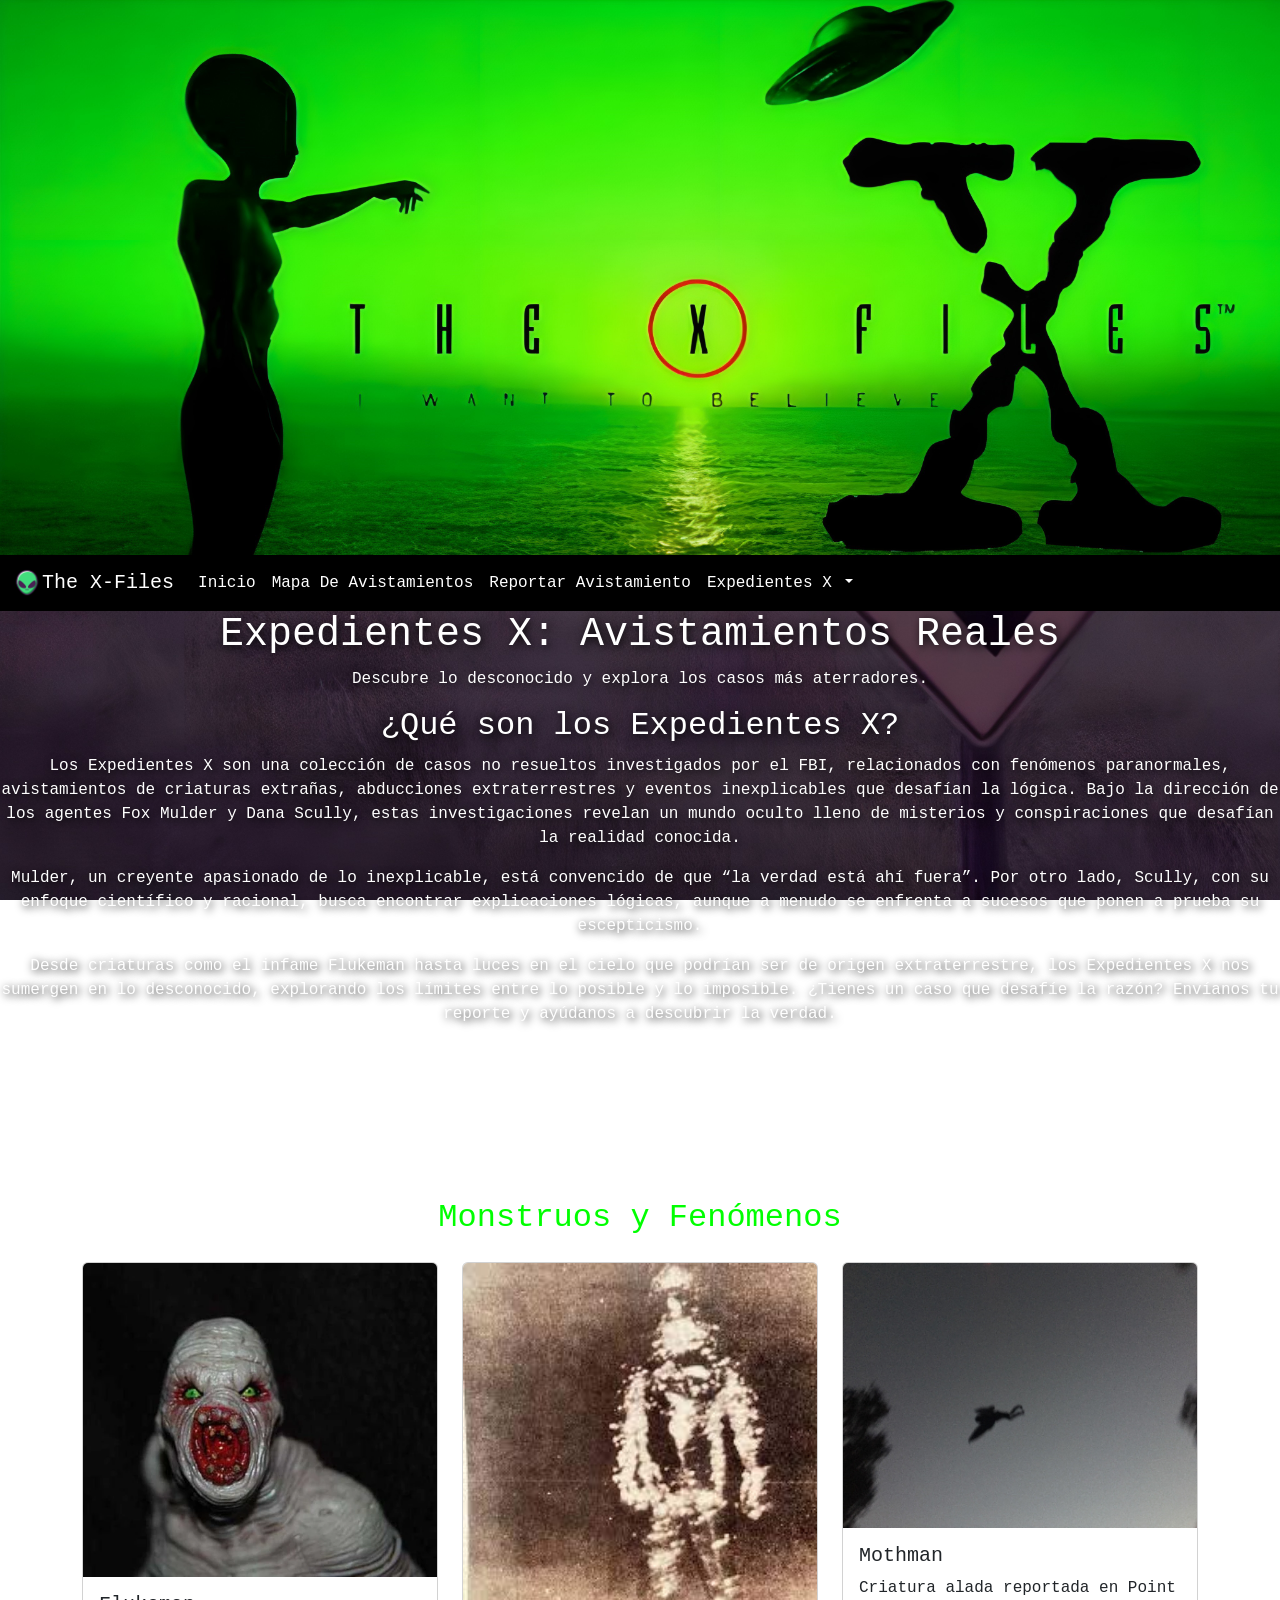
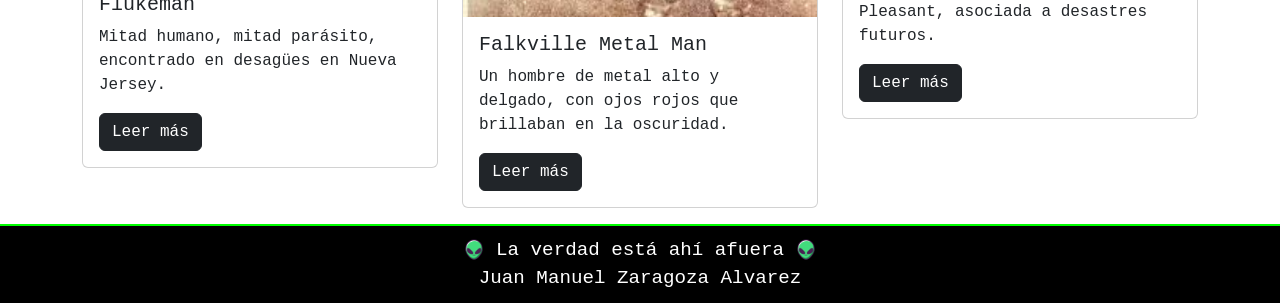
<file: index.html>
<!DOCTYPE html>
<html lang="en">

<head>
    <meta charset="UTF-8">
    <meta name="viewport" content="width=device-width, initial-scale=1.0">
    <title>The X-Files</title>
    <link rel="icon" href="Images/Logo.ico">

    <!-- Archivo CSS -->
    <link rel="stylesheet" href="style.css">

    <!-- Bootstrap CSS -->
    <link href="https://cdn.jsdelivr.net/npm/bootstrap@5.3.3/dist/css/bootstrap.min.css" rel="stylesheet"
        integrity="sha384-QWTKZyjpPEjISv5WaRU9OFeRpok6YctnYmDr5pNlyT2bRjXh0JMhjY6hW+ALEwIH" crossorigin="anonymous">

</head>

<body>
    <style>
        body {
            font-family: 'Courier New', Courier, monospace;
            color: #00ff00;
        }
    </style>


    <header class="banner">
        <img src="Images/01.jpg" alt="Banner" class="img-fluid">
    </header>

    <!-- Navbar -->
    <nav class="navbar navbar-expand-lg navbar-dark bg-black">
        <div class="container-fluid">
            <a class="navbar-brand">
                <img src="Images/Logo.ico" alt="Logo" height="30" width="30">The X-Files</a>
            <button class="navbar-toggler" type="button" data-bs-toggle="collapse"
                data-bs-target="#navbarSupportedContent" aria-controls="navbarSupportedContent" aria-expanded="false"
                aria-label="Toggle navigation">
                <span class="navbar-toggler-icon"></span>
            </button>
            <div class="collapse navbar-collapse" id="navbarSupportedContent">
                <ul class="navbar-nav me-auto mb-2 mb-lg-0">
                    <li class="nav-item">
                        <a class="nav-link active" aria-current="page" href="index.html">Inicio</a>
                    </li>
                    <li class="nav-item">
                        <a class="nav-link active" href="mapa.html">Mapa De Avistamientos</a>
                    </li>
                    <li class="nav-item">
                        <a class="nav-link active" href="reporte.html">Reportar Avistamiento</a>
                    </li>
                    <li class="nav-item dropdown">
                        <a class="nav-link active dropdown-toggle" href="#" role="button" data-bs-toggle="dropdown"
                            aria-expanded="false">
                            Expedientes X
                        </a>
                        <ul class="dropdown-menu">
                            <li><a class="dropdown-item" href="flukeman.html">Flukeman</a></li>
                            <li><a class="dropdown-item" href="falkville.html">Falkville Metal Man</a></li>
                            <li><a class="dropdown-item" href="mothman.html">Mothman</a></li>
                            <li><a class="dropdown-item" href="bunnyman.html">Bunnyman</a></li>
                            <li><a class="dropdown-item" href="demondover.html">Demon Dover</a></li>
                            <li><a class="dropdown-item" href="hatman.html">Hatman</a></li>
                        </ul>
                    </li>
                </ul>
            </div>
        </div>
    </nav>

    <!-- Hero Section -->
    <div class="hero text-center">
        <h1>Expedientes X: Avistamientos Reales</h1>
        <p>Descubre lo desconocido y explora los casos más aterradores.</p>
        <h2>¿Qué son los Expedientes X?</h2>
        <p>Los Expedientes X son una colección de casos no resueltos investigados por el FBI, relacionados con fenómenos
            paranormales, avistamientos de criaturas extrañas, abducciones extraterrestres y eventos inexplicables que
            desafían la lógica. Bajo la dirección de los agentes Fox Mulder y Dana Scully, estas investigaciones revelan
            un mundo oculto lleno de misterios y conspiraciones que desafían la realidad conocida.</p>
        <p>Mulder, un creyente apasionado de lo inexplicable, está convencido de que “la verdad está ahí fuera”. Por
            otro lado, Scully, con su enfoque científico y racional, busca encontrar explicaciones lógicas, aunque a
            menudo se enfrenta a sucesos que ponen a prueba su escepticismo.</p>
        <p>Desde criaturas como el infame Flukeman hasta luces en el cielo que podrían ser de origen extraterrestre, los
            Expedientes X nos sumergen en lo desconocido, explorando los límites entre lo posible y lo imposible.
            ¿Tienes un caso que desafíe la razón? Envíanos tu reporte y ayúdanos a descubrir la verdad.</p>
    </div>

    <p></p>

    <!-- Monstruos Section -->
    <div class="container mt-5" id="monstruos">
        <h2 class="text-center mb-4">Monstruos y Fenómenos</h2>
        <div class="row">
            <div class="col-md-4">
                <div class="card text-dark">
                    <img src="Images/03.webp" class="card-img-top" alt="Flukeman">
                    <div class="card-body">
                        <h5 class="card-title">Flukeman</h5>
                        <p class="card-text">Mitad humano, mitad parásito, encontrado en desagües en Nueva Jersey.</p>
                        <a href="flukeman.html" class="btn btn-dark">Leer más</a>
                    </div>
                </div>
            </div>
            <div class="col-md-4">
                <div class="card text-dark">
                    <img src="Images/04.jpg" class="card-img-top" alt="Falkville Metal Man">
                    <div class="card-body">
                        <h5 class="card-title">Falkville Metal Man</h5>
                        <p class="card-text">Un hombre de metal alto y delgado, con ojos rojos que brillaban en la
                            oscuridad.</p>
                        <a href="falkville.html" class="btn btn-dark">Leer más</a>
                    </div>
                </div>
            </div>
            <div class="col-md-4">
                <div class="card text-dark">
                    <img src="Images/05.jpeg" class="card-img-top" alt="Mothman">
                    <div class="card-body">
                        <h5 class="card-title">Mothman</h5>
                        <p class="card-text">Criatura alada reportada en Point Pleasant, asociada a desastres futuros.
                        </p>
                        <a href="mothman.html" class="btn btn-dark">Leer más</a>
                    </div>
                </div>
            </div>
        </div>
    </div>

    <p></p>

    <footer class="mt-auto text-center">
        <p class="mb-0">
            <!-- Imagen al principio -->
            <img src="Images/Logo.ico" alt="Alien Icono">
            La verdad está ahí afuera
            <!-- Imagen al final -->
            <img src="Images/Logo.ico" alt="Alien Icono">
        </p>
        <p class="mb-0">
            Juan Manuel Zaragoza Alvarez
        </p>
    </footer>

    <!-- Reproductor de música -->
    <audio id="audioPlayer" autoplay loop>
        <source src="Audio/Materia Primoris_ The X-Files Theme (Main Title).mp3" type="audio/mpeg">
        Tu navegador no soporta el elemento de audio.
    </audio>

    <!-- Bootstrap JS -->
    <script src="https://cdn.jsdelivr.net/npm/bootstrap@5.3.3/dist/js/bootstrap.bundle.min.js"
        integrity="sha384-YvpcrYf0tY3lHB60NNkmXc5s9fDVZLESaAA55NDzOxhy9GkcIdslK1eN7N6jIeHz"
        crossorigin="anonymous"></script>

    <!-- Archivo JavaScript -->
    <script src="script.js"></script>

</body>

</html>
</file>
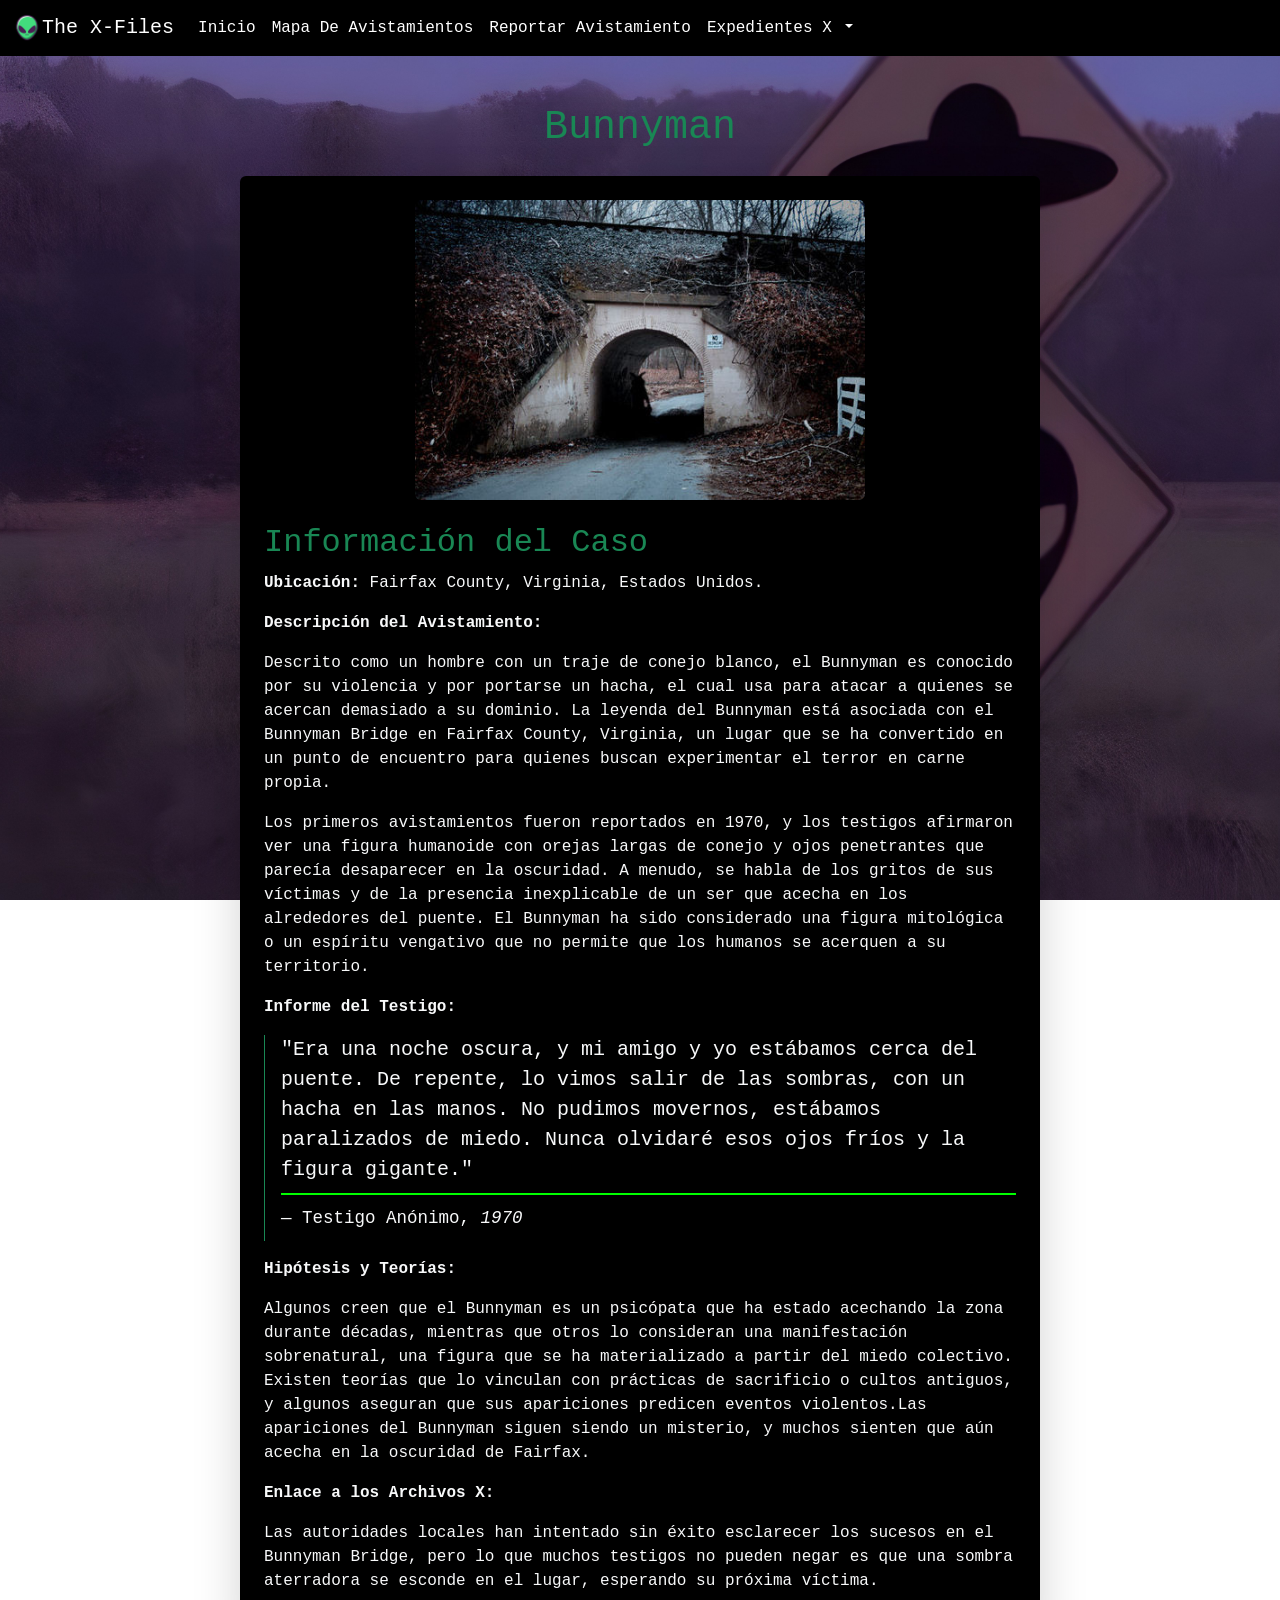
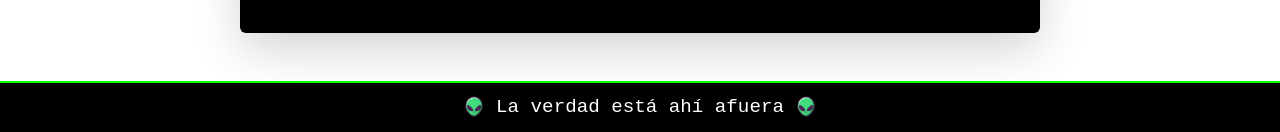
<file: bunnyman.html>
<!DOCTYPE html>
<html lang="en">

<head>
    <meta charset="UTF-8">
    <meta name="viewport" content="width=device-width, initial-scale=1.0">
    <title>The X-Files</title>

    <link rel="icon" href="Images/Logo.ico">

    <link href="https://cdn.jsdelivr.net/npm/bootstrap@5.3.3/dist/css/bootstrap.min.css" rel="stylesheet"
        integrity="sha384-QWTKZyjpPEjISv5WaRU9OFeRpok6YctnYmDr5pNlyT2bRjXh0JMhjY6hW+ALEwIH" crossorigin="anonymous">

    <link rel="stylesheet" href="style3.css">

</head>

<body>

    <!-- Navbar -->
    <nav class="navbar navbar-expand-lg navbar-dark bg-black">
        <div class="container-fluid">
            <a class="navbar-brand">
                <img src="Images/Logo.ico" alt="Logo" height="30" width="30">The X-Files</a>
            <button class="navbar-toggler" type="button" data-bs-toggle="collapse"
                data-bs-target="#navbarSupportedContent" aria-controls="navbarSupportedContent" aria-expanded="false"
                aria-label="Toggle navigation">
                <span class="navbar-toggler-icon"></span>
            </button>
            <div class="collapse navbar-collapse" id="navbarSupportedContent">
                <ul class="navbar-nav me-auto mb-2 mb-lg-0">
                    <li class="nav-item">
                        <a class="nav-link active" aria-current="page" href="index.html">Inicio</a>
                    </li>
                    <li class="nav-item">
                        <a class="nav-link active" href="mapa.html">Mapa De Avistamientos</a>
                    </li>
                    <li class="nav-item">
                        <a class="nav-link active" href="reporte.html">Reportar Avistamiento</a>
                    </li>
                    <li class="nav-item dropdown">
                        <a class="nav-link active dropdown-toggle" href="#" role="button" data-bs-toggle="dropdown"
                            aria-expanded="false">
                            Expedientes X
                        </a>
                        <ul class="dropdown-menu">
                            <li><a class="dropdown-item" href="flukeman.html">Flukeman</a></li>
                            <li><a class="dropdown-item" href="falkville.html">Falkville Metal Man</a></li>
                            <li><a class="dropdown-item" href="mothman.html">Mothman</a></li>
                            <li><a class="dropdown-item" href="bunnyman.html">Bunnyman</a></li>
                            <li><a class="dropdown-item" href="demondover.html">Demon Dover</a></li>
                            <li><a class="dropdown-item" href="hatman.html">Hatman</a></li>
                        </ul>
                    </li>
                </ul>
            </div>
        </div>
    </nav>

    <div class="container py-5">
        <h1 class="text-center text-success mb-4">Bunnyman</h1>
        <div class="bg-black text-light p-4 rounded shadow-lg mx-auto" style="max-width: 800px;">
            <div class="text-center mb-4">
                <img src="Images/Bunnyman.jpg" class="img-fluid rounded" alt="Flukeman"
                    style="max-height: 300px; object-fit: cover;">
            </div>
            <h2 class="text-success">Información del Caso</h2>
            <p><strong>Ubicación:</strong> Fairfax County, Virginia, Estados Unidos.</p>
            <p><strong>Descripción del Avistamiento:</strong></p>
            <p>
                Descrito como un hombre con un traje de conejo blanco, el Bunnyman es conocido por su violencia y por
                portarse un hacha, el cual usa para atacar a quienes se acercan demasiado a su dominio. La leyenda del
                Bunnyman está asociada con el Bunnyman Bridge en Fairfax County, Virginia, un lugar que se ha convertido
                en un
                punto de encuentro para quienes buscan experimentar el terror en carne propia.
            </p>
            <p>
                Los primeros avistamientos fueron reportados en 1970, y los testigos afirmaron ver una figura humanoide
                con orejas largas de conejo y ojos penetrantes que parecía desaparecer en la oscuridad. A menudo, se
                habla de los gritos de sus víctimas y de la presencia inexplicable de un ser que acecha en los
                alrededores del puente. El Bunnyman ha sido considerado una figura mitológica o un espíritu vengativo
                que no permite que los humanos se acerquen a su territorio.
            </p>
            <p><strong>Informe del Testigo:</strong></p>
            <blockquote class="blockquote text-light border-start border-success ps-3">
                <p class="mb-0">
                    "Era una noche oscura, y mi amigo y yo estábamos cerca del puente. De repente, lo vimos salir de las
                    sombras, con un hacha en las manos. No pudimos movernos, estábamos paralizados de miedo. Nunca
                    olvidaré esos ojos fríos y la figura gigante."
                </p>
                <footer class="blockquote-footer text-light mt-2">Testigo Anónimo, <cite>1970</cite>
                </footer>
            </blockquote>
            <p><strong>Hipótesis y Teorías:</strong></p>
            <p>
                Algunos creen que el Bunnyman es un psicópata que ha estado acechando la zona durante décadas, mientras
                que otros lo consideran una manifestación sobrenatural, una figura que se ha materializado a partir del
                miedo colectivo. Existen teorías que lo vinculan con prácticas de sacrificio o cultos antiguos, y
                algunos aseguran que sus apariciones predicen eventos violentos.Las apariciones del Bunnyman siguen
                siendo un misterio, y muchos sienten que aún acecha en la oscuridad de Fairfax.
            </p>
            <p><strong>Enlace a los Archivos X:</strong></p>
            <p>
                Las autoridades locales han intentado sin éxito esclarecer los sucesos en el Bunnyman Bridge, pero lo
                que muchos testigos no pueden negar es que una sombra aterradora se esconde en el lugar, esperando su
                próxima víctima.
            </p>
        </div>
    </div>

    <!-- Reproductor de música -->
    <audio id="audioPlayer" autoplay loop>
        <source src="Audio/Materia Primoris_ The X-Files Theme (Main Title).mp3" type="audio/mpeg">
        Tu navegador no soporta el elemento de audio.
    </audio>

    <footer class="mt-auto text-center">
        <p class="mb-0">
            <!-- Imagen al principio -->
            <img src="Images/Logo.ico" alt="Alien Icono">
            La verdad está ahí afuera
            <!-- Imagen al final -->
            <img src="Images/Logo.ico" alt="Alien Icono">
        </p>
    </footer>

    <script src="https://cdn.jsdelivr.net/npm/bootstrap@5.3.3/dist/js/bootstrap.bundle.min.js"
        integrity="sha384-YvpcrYf0tY3lHB60NNkmXc5s9fDVZLESaAA55NDzOxhy9GkcIdslK1eN7N6jIeHz"
        crossorigin="anonymous"></script>

    <script src="script.js"></script>

</body>

</html>
</file>
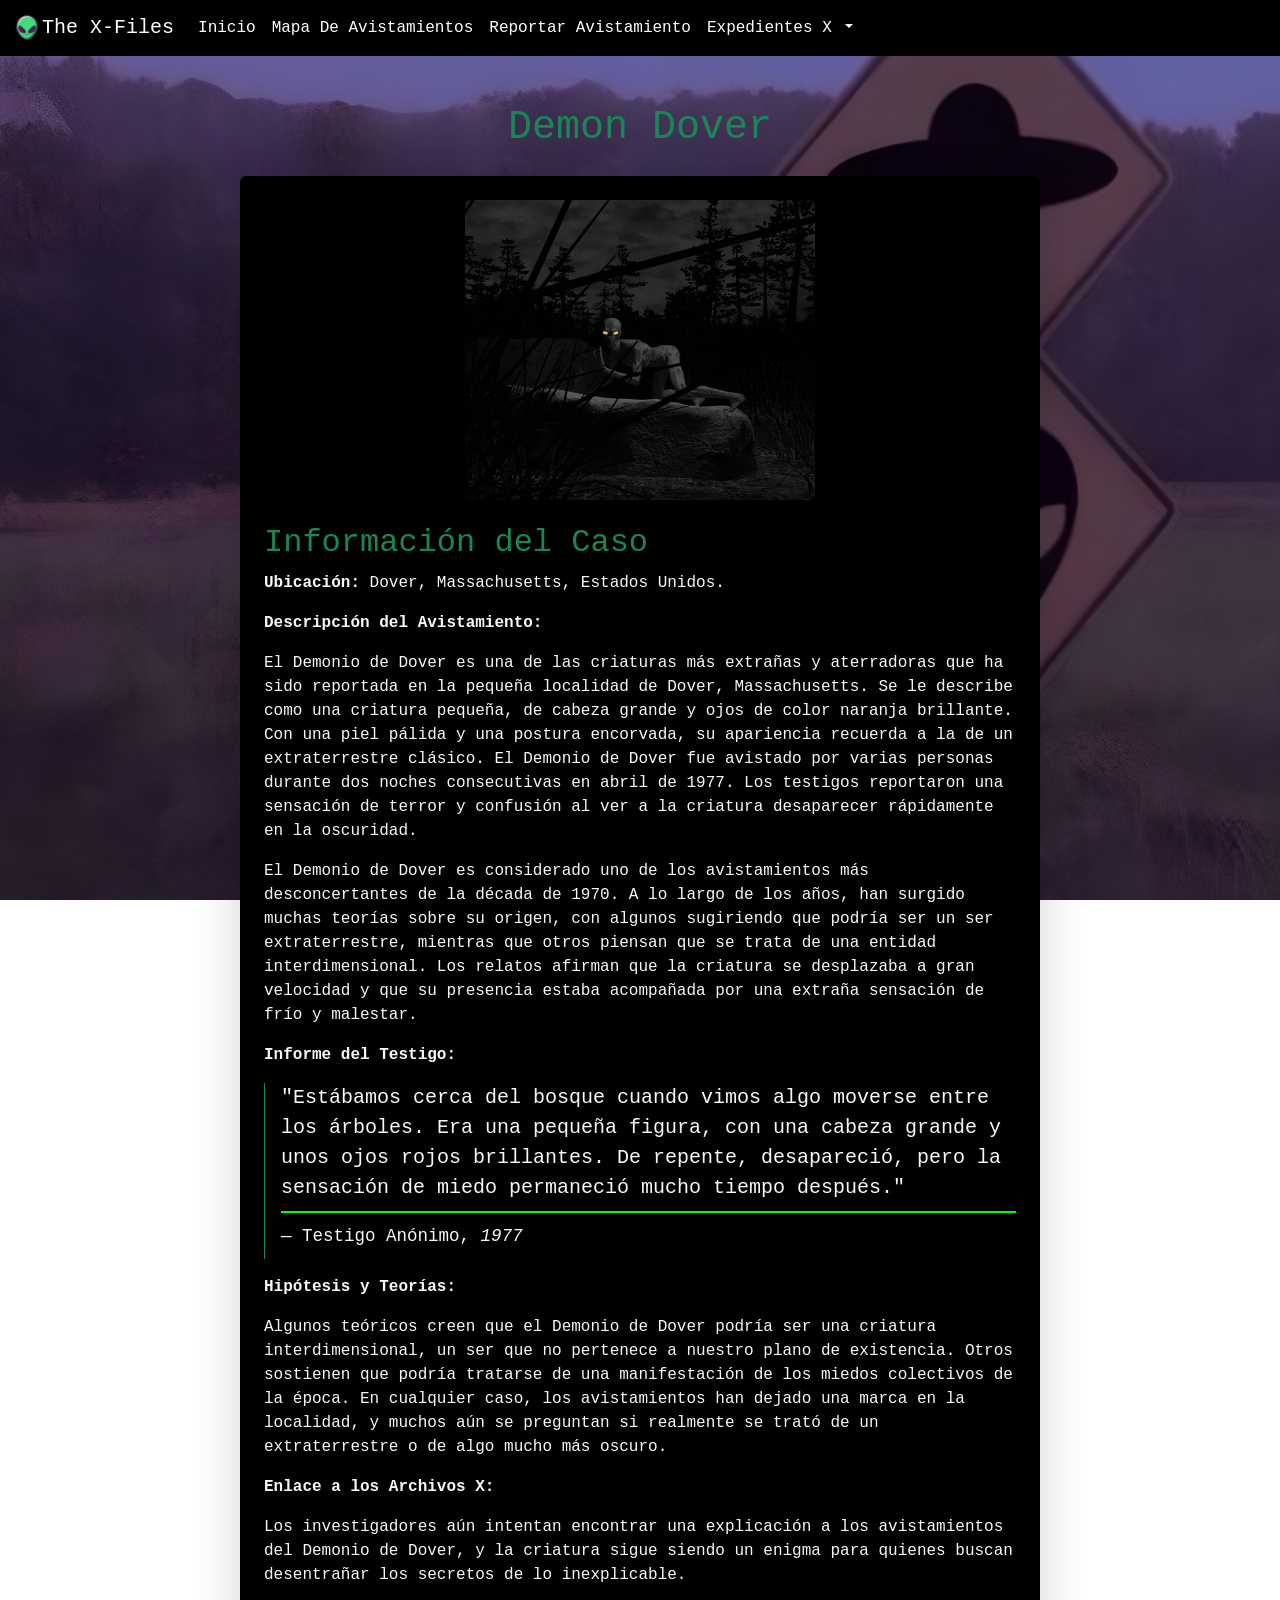
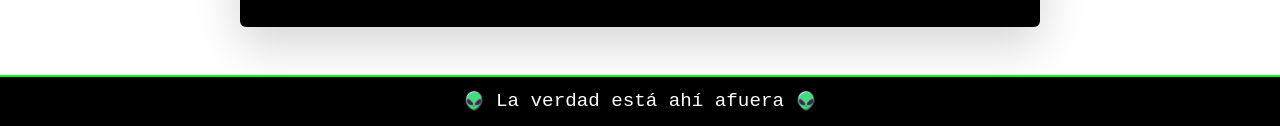
<file: demondover.html>
<!DOCTYPE html>
<html lang="en">

<head>
    <meta charset="UTF-8">
    <meta name="viewport" content="width=device-width, initial-scale=1.0">
    <title>The X-Files</title>

    <link rel="icon" href="Images/Logo.ico">

    <link href="https://cdn.jsdelivr.net/npm/bootstrap@5.3.3/dist/css/bootstrap.min.css" rel="stylesheet"
        integrity="sha384-QWTKZyjpPEjISv5WaRU9OFeRpok6YctnYmDr5pNlyT2bRjXh0JMhjY6hW+ALEwIH" crossorigin="anonymous">

    <link rel="stylesheet" href="style3.css">

</head>

<body>

    <!-- Navbar -->
    <nav class="navbar navbar-expand-lg navbar-dark bg-black">
        <div class="container-fluid">
            <a class="navbar-brand">
                <img src="Images/Logo.ico" alt="Logo" height="30" width="30">The X-Files</a>
            <button class="navbar-toggler" type="button" data-bs-toggle="collapse"
                data-bs-target="#navbarSupportedContent" aria-controls="navbarSupportedContent" aria-expanded="false"
                aria-label="Toggle navigation">
                <span class="navbar-toggler-icon"></span>
            </button>
            <div class="collapse navbar-collapse" id="navbarSupportedContent">
                <ul class="navbar-nav me-auto mb-2 mb-lg-0">
                    <li class="nav-item">
                        <a class="nav-link active" aria-current="page" href="index.html">Inicio</a>
                    </li>
                    <li class="nav-item">
                        <a class="nav-link active" href="mapa.html">Mapa De Avistamientos</a>
                    </li>
                    <li class="nav-item">
                        <a class="nav-link active" href="reporte.html">Reportar Avistamiento</a>
                    </li>
                    <li class="nav-item dropdown">
                        <a class="nav-link active dropdown-toggle" href="#" role="button" data-bs-toggle="dropdown"
                            aria-expanded="false">
                            Expedientes X
                        </a>
                        <ul class="dropdown-menu">
                            <li><a class="dropdown-item" href="flukeman.html">Flukeman</a></li>
                            <li><a class="dropdown-item" href="falkville.html">Falkville Metal Man</a></li>
                            <li><a class="dropdown-item" href="mothman.html">Mothman</a></li>
                            <li><a class="dropdown-item" href="bunnyman.html">Bunnyman</a></li>
                            <li><a class="dropdown-item" href="demondover.html">Demon Dover</a></li>
                            <li><a class="dropdown-item" href="hatman.html">Hatman</a></li>
                        </ul>
                    </li>
                </ul>
            </div>
        </div>
    </nav>

    <div class="container py-5">
        <h1 class="text-center text-success mb-4">Demon Dover</h1>
        <div class="bg-black text-light p-4 rounded shadow-lg mx-auto" style="max-width: 800px;">
            <div class="text-center mb-4">
                <img src="Images/Dover Demon.webp" class="img-fluid rounded" alt="Flukeman"
                    style="max-height: 300px; object-fit: cover;">
            </div>
            <h2 class="text-success">Información del Caso</h2>
            <p><strong>Ubicación:</strong> Dover, Massachusetts, Estados Unidos.</p>
            <p><strong>Descripción del Avistamiento:</strong></p>
            <p>
                El Demonio de Dover es una de las criaturas más extrañas y aterradoras que ha sido reportada en la
                pequeña localidad de Dover, Massachusetts. Se le describe como una criatura pequeña, de cabeza grande y
                ojos de color naranja brillante. Con una piel pálida y una postura encorvada, su apariencia recuerda a
                la de un extraterrestre clásico. El Demonio de Dover fue avistado por varias personas durante dos noches
                consecutivas en abril de 1977. Los testigos reportaron una sensación de terror y confusión al ver a la
                criatura desaparecer rápidamente en la oscuridad.
            </p>
            <p>
                El Demonio de Dover es considerado uno de los avistamientos más desconcertantes de la década de 1970. A
                lo largo de los años, han surgido muchas teorías sobre su origen, con algunos sugiriendo que podría ser
                un ser extraterrestre, mientras que otros piensan que se trata de una entidad interdimensional. Los
                relatos afirman que la criatura se desplazaba a gran velocidad y que su presencia estaba acompañada por
                una extraña sensación de frío y malestar.
            </p>
            <p><strong>Informe del Testigo:</strong></p>
            <blockquote class="blockquote text-light border-start border-success ps-3">
                <p class="mb-0">
                    "Estábamos cerca del bosque cuando vimos algo moverse entre los árboles. Era una pequeña figura, con
                    una cabeza grande y unos ojos rojos brillantes. De repente, desapareció, pero la sensación de miedo
                    permaneció mucho tiempo después."
                </p>
                <footer class="blockquote-footer text-light mt-2">Testigo Anónimo, <cite>1977</cite>
                </footer>
            </blockquote>
            <p><strong>Hipótesis y Teorías:</strong></p>
            <p>
                Algunos teóricos creen que el Demonio de Dover podría ser una criatura interdimensional, un ser que no
                pertenece a nuestro plano de existencia. Otros sostienen que podría tratarse de una manifestación de los
                miedos colectivos de la época. En cualquier caso, los avistamientos han dejado una marca en la
                localidad, y muchos aún se preguntan si realmente se trató de un extraterrestre o de algo mucho más
                oscuro.
            </p>
            <p><strong>Enlace a los Archivos X:</strong></p>
            <p>
                Los investigadores aún intentan encontrar una explicación a los avistamientos del Demonio de Dover, y la
                criatura sigue siendo un enigma para quienes buscan desentrañar los secretos de lo inexplicable.
            </p>
        </div>
    </div>

    <!-- Reproductor de música -->
    <audio id="audioPlayer" autoplay loop>
        <source src="Audio/Materia Primoris_ The X-Files Theme (Main Title).mp3" type="audio/mpeg">
        Tu navegador no soporta el elemento de audio.
    </audio>

    <footer class="mt-auto text-center">
        <p class="mb-0">
            <!-- Imagen al principio -->
            <img src="Images/Logo.ico" alt="Alien Icono">
            La verdad está ahí afuera
            <!-- Imagen al final -->
            <img src="Images/Logo.ico" alt="Alien Icono">
        </p>
    </footer>

    <script src="https://cdn.jsdelivr.net/npm/bootstrap@5.3.3/dist/js/bootstrap.bundle.min.js"
        integrity="sha384-YvpcrYf0tY3lHB60NNkmXc5s9fDVZLESaAA55NDzOxhy9GkcIdslK1eN7N6jIeHz"
        crossorigin="anonymous"></script>

    <script src="script.js"></script>

</body>

</html>
</file>
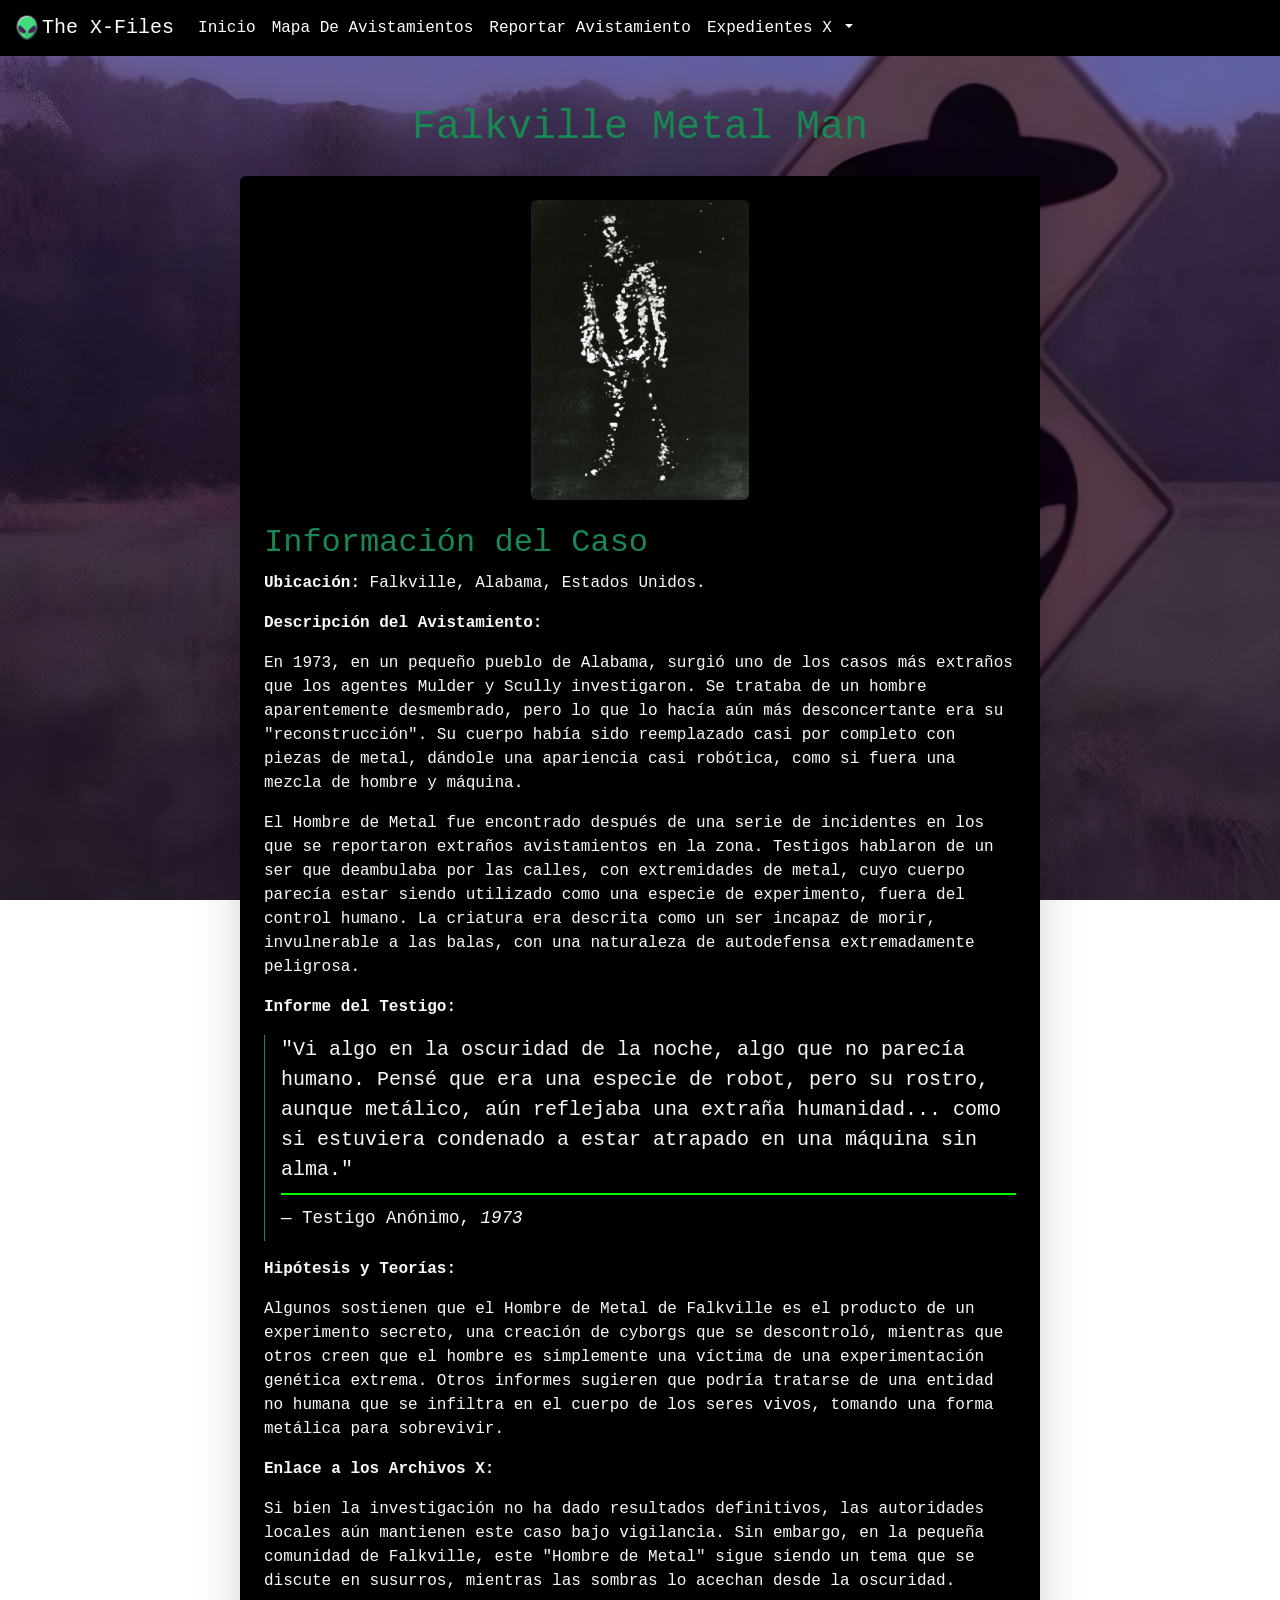
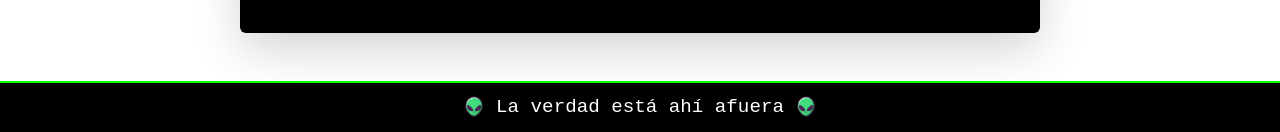
<file: falkville.html>
<!DOCTYPE html>
<html lang="en">

<head>
    <meta charset="UTF-8">
    <meta name="viewport" content="width=device-width, initial-scale=1.0">
    <title>The X-Files</title>

    <link rel="icon" href="Images/Logo.ico">

    <link href="https://cdn.jsdelivr.net/npm/bootstrap@5.3.3/dist/css/bootstrap.min.css" rel="stylesheet"
        integrity="sha384-QWTKZyjpPEjISv5WaRU9OFeRpok6YctnYmDr5pNlyT2bRjXh0JMhjY6hW+ALEwIH" crossorigin="anonymous">

    <link rel="stylesheet" href="style3.css">

</head>

<body>

    <!-- Navbar -->
    <nav class="navbar navbar-expand-lg navbar-dark bg-black">
        <div class="container-fluid">
            <a class="navbar-brand">
                <img src="Images/Logo.ico" alt="Logo" height="30" width="30">The X-Files</a>
            <button class="navbar-toggler" type="button" data-bs-toggle="collapse"
                data-bs-target="#navbarSupportedContent" aria-controls="navbarSupportedContent" aria-expanded="false"
                aria-label="Toggle navigation">
                <span class="navbar-toggler-icon"></span>
            </button>
            <div class="collapse navbar-collapse" id="navbarSupportedContent">
                <ul class="navbar-nav me-auto mb-2 mb-lg-0">
                    <li class="nav-item">
                        <a class="nav-link active" aria-current="page" href="index.html">Inicio</a>
                    </li>
                    <li class="nav-item">
                        <a class="nav-link active" href="mapa.html">Mapa De Avistamientos</a>
                    </li>
                    <li class="nav-item">
                        <a class="nav-link active" href="reporte.html">Reportar Avistamiento</a>
                    </li>
                    <li class="nav-item dropdown">
                        <a class="nav-link active dropdown-toggle" href="#" role="button" data-bs-toggle="dropdown"
                            aria-expanded="false">
                            Expedientes X
                        </a>
                        <ul class="dropdown-menu">
                            <li><a class="dropdown-item" href="flukeman.html">Flukeman</a></li>
                            <li><a class="dropdown-item" href="falkville.html">Falkville Metal Man</a></li>
                            <li><a class="dropdown-item" href="mothman.html">Mothman</a></li>
                            <li><a class="dropdown-item" href="bunnyman.html">Bunnyman</a></li>
                            <li><a class="dropdown-item" href="demondover.html">Demon Dover</a></li>
                            <li><a class="dropdown-item" href="hatman.html">Hatman</a></li>
                        </ul>
                    </li>
                </ul>
            </div>
        </div>
    </nav>

    <div class="container py-5">
        <h1 class="text-center text-success mb-4">Falkville Metal Man</h1>
        <div class="bg-black text-light p-4 rounded shadow-lg mx-auto" style="max-width: 800px;">
            <div class="text-center mb-4">
                <img src="Images/Falkville Metal Man.jpg" class="img-fluid rounded" alt="Flukeman"
                    style="max-height: 300px; object-fit: cover;">
            </div>
            <h2 class="text-success">Información del Caso</h2>
            <p><strong>Ubicación:</strong> Falkville, Alabama, Estados Unidos.</p>
            <p><strong>Descripción del Avistamiento:</strong></p>
            <p>
                En 1973, en un pequeño pueblo de Alabama, surgió uno de los casos más extraños que los agentes Mulder y
                Scully investigaron. Se trataba de un hombre aparentemente desmembrado, pero lo que lo hacía aún más
                desconcertante era su "reconstrucción". Su cuerpo había sido reemplazado casi por completo con piezas de
                metal, dándole una apariencia casi robótica, como si fuera una mezcla de hombre y máquina.
            </p>
            <p>
                El Hombre de Metal fue encontrado después de una serie de incidentes en los que se reportaron extraños
                avistamientos en la zona. Testigos hablaron de un ser que deambulaba por las calles, con extremidades de
                metal, cuyo cuerpo parecía estar siendo utilizado como una especie de experimento, fuera del control
                humano. La criatura era descrita como un ser incapaz de morir, invulnerable a las balas, con una
                naturaleza de autodefensa extremadamente peligrosa.
            </p>
            <p><strong>Informe del Testigo:</strong></p>
            <blockquote class="blockquote text-light border-start border-success ps-3">
                <p class="mb-0">
                    "Vi algo en la oscuridad de la noche, algo que no parecía humano. Pensé que era una especie de
                    robot, pero su rostro, aunque metálico, aún reflejaba una extraña humanidad... como si estuviera
                    condenado a estar atrapado en una máquina sin alma."
                </p>
                <footer class="blockquote-footer text-light mt-2">Testigo Anónimo, <cite>1973</cite>
                </footer>
            </blockquote>
            <p><strong>Hipótesis y Teorías:</strong></p>
            <p>
                Algunos sostienen que el Hombre de Metal de Falkville es el producto de un experimento secreto, una
                creación de cyborgs que se descontroló, mientras que otros creen que el hombre es simplemente una
                víctima de una experimentación genética extrema. Otros informes sugieren que podría tratarse de una
                entidad no humana que se infiltra en el cuerpo de los seres vivos, tomando una forma metálica para
                sobrevivir.
            </p>
            <p><strong>Enlace a los Archivos X:</strong></p>
            <p>
                Si bien la investigación no ha dado resultados definitivos, las autoridades locales aún mantienen este
                caso bajo vigilancia. Sin embargo, en la pequeña comunidad de Falkville, este "Hombre de Metal" sigue
                siendo un tema que se discute en susurros, mientras las sombras lo acechan desde la oscuridad.
            </p>
        </div>
    </div>

    <!-- Reproductor de música -->
    <audio id="audioPlayer" autoplay loop>
        <source src="Audio/Materia Primoris_ The X-Files Theme (Main Title).mp3" type="audio/mpeg">
        Tu navegador no soporta el elemento de audio.
    </audio>

    <footer class="mt-auto text-center">
        <p class="mb-0">
            <!-- Imagen al principio -->
            <img src="Images/Logo.ico" alt="Alien Icono">
            La verdad está ahí afuera
            <!-- Imagen al final -->
            <img src="Images/Logo.ico" alt="Alien Icono">
        </p>
    </footer>

    <script src="https://cdn.jsdelivr.net/npm/bootstrap@5.3.3/dist/js/bootstrap.bundle.min.js"
        integrity="sha384-YvpcrYf0tY3lHB60NNkmXc5s9fDVZLESaAA55NDzOxhy9GkcIdslK1eN7N6jIeHz"
        crossorigin="anonymous"></script>

    <script src="script.js"></script>

</body>

</html>
</file>
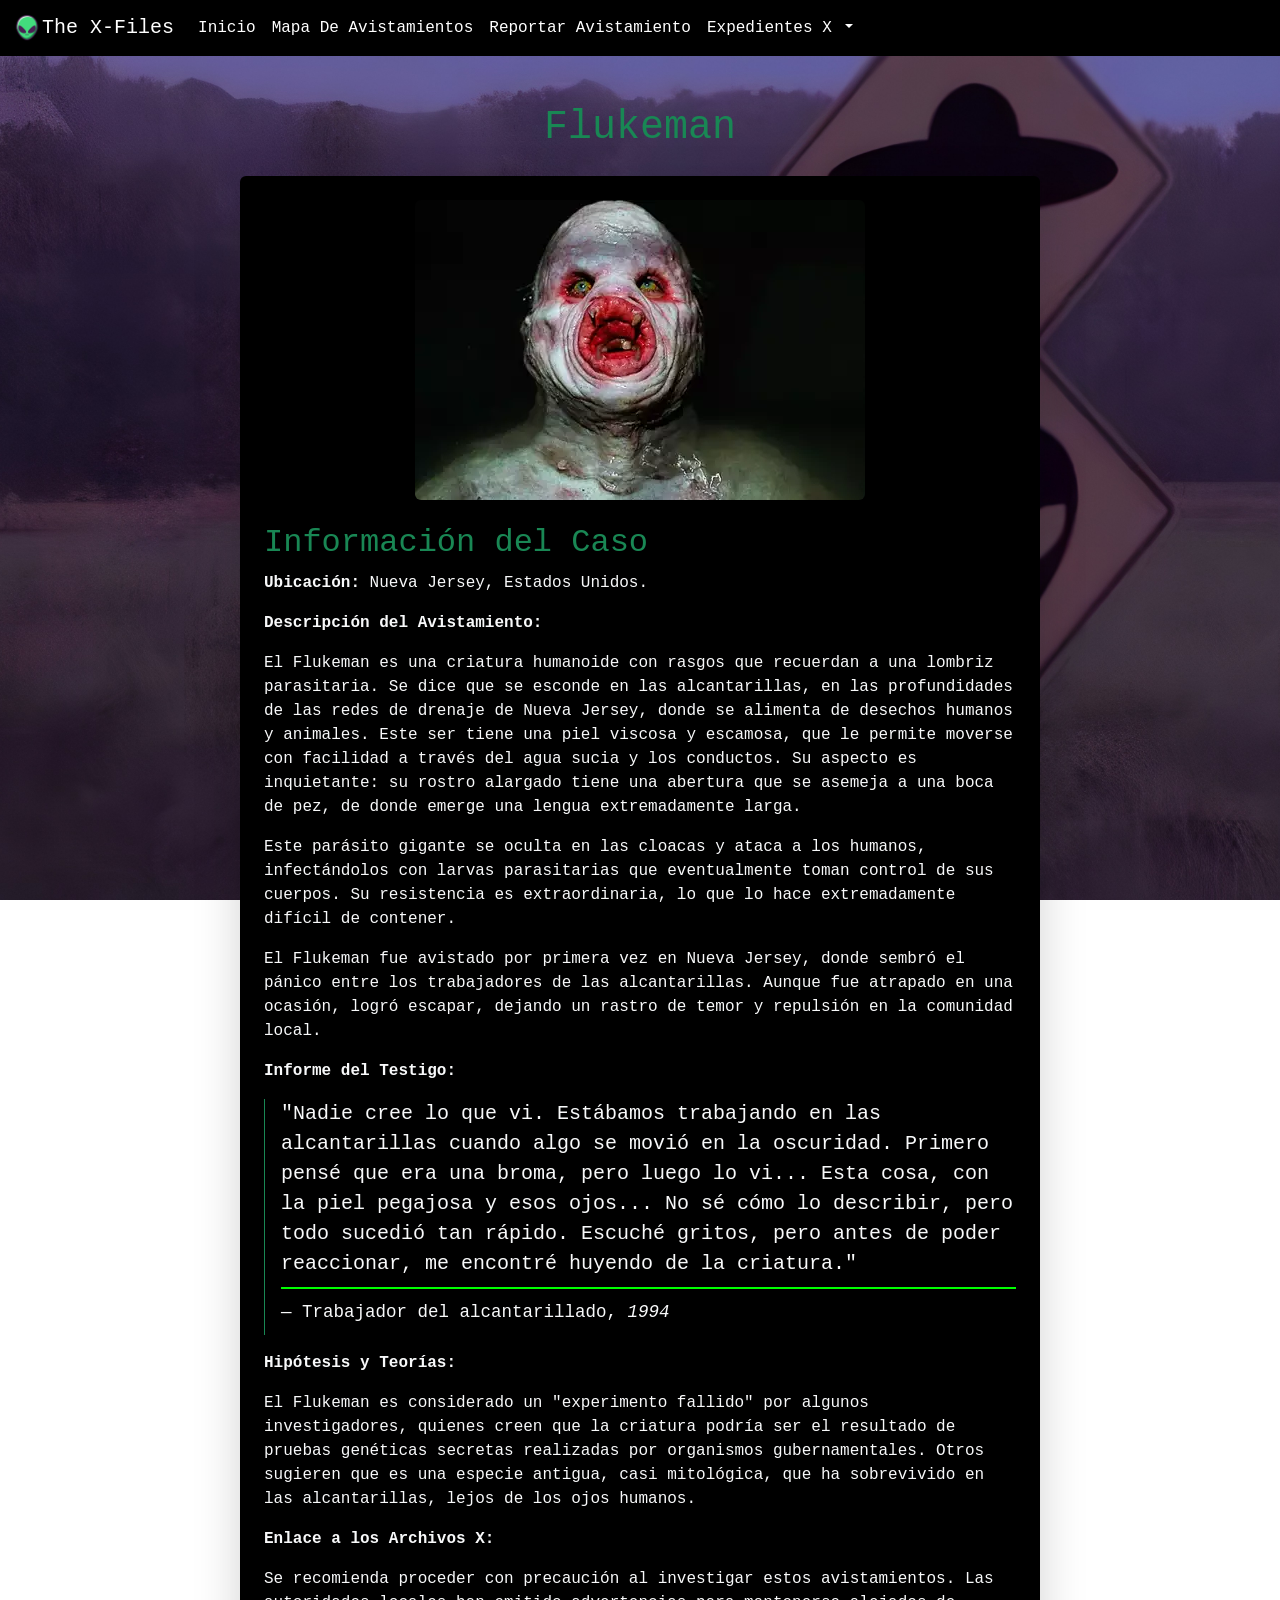
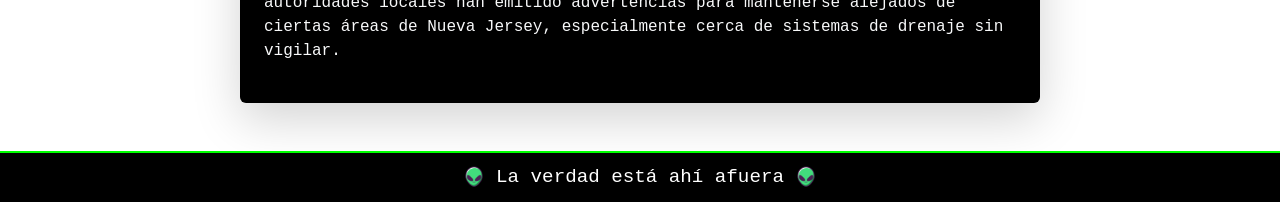
<file: flukeman.html>
<!DOCTYPE html>
<html lang="en">

<head>
    <meta charset="UTF-8">
    <meta name="viewport" content="width=device-width, initial-scale=1.0">
    <title>The X-Files</title>

    <link rel="icon" href="Images/Logo.ico">

    <link href="https://cdn.jsdelivr.net/npm/bootstrap@5.3.3/dist/css/bootstrap.min.css" rel="stylesheet"
        integrity="sha384-QWTKZyjpPEjISv5WaRU9OFeRpok6YctnYmDr5pNlyT2bRjXh0JMhjY6hW+ALEwIH" crossorigin="anonymous">

    <link rel="stylesheet" href="style3.css">

</head>

<body>

    <!-- Navbar -->
    <nav class="navbar navbar-expand-lg navbar-dark bg-black">
        <div class="container-fluid">
            <a class="navbar-brand">
                <img src="Images/Logo.ico" alt="Logo" height="30" width="30">The X-Files</a>
            <button class="navbar-toggler" type="button" data-bs-toggle="collapse"
                data-bs-target="#navbarSupportedContent" aria-controls="navbarSupportedContent" aria-expanded="false"
                aria-label="Toggle navigation">
                <span class="navbar-toggler-icon"></span>
            </button>
            <div class="collapse navbar-collapse" id="navbarSupportedContent">
                <ul class="navbar-nav me-auto mb-2 mb-lg-0">
                    <li class="nav-item">
                        <a class="nav-link active" aria-current="page" href="index.html">Inicio</a>
                    </li>
                    <li class="nav-item">
                        <a class="nav-link active" href="mapa.html">Mapa De Avistamientos</a>
                    </li>
                    <li class="nav-item">
                        <a class="nav-link active" href="reporte.html">Reportar Avistamiento</a>
                    </li>
                    <li class="nav-item dropdown">
                        <a class="nav-link active dropdown-toggle" href="#" role="button" data-bs-toggle="dropdown"
                            aria-expanded="false">
                            Expedientes X
                        </a>
                        <ul class="dropdown-menu">
                            <li><a class="dropdown-item" href="flukeman.html">Flukeman</a></li>
                            <li><a class="dropdown-item" href="falkville.html">Falkville Metal Man</a></li>
                            <li><a class="dropdown-item" href="mothman.html">Mothman</a></li>
                            <li><a class="dropdown-item" href="bunnyman.html">Bunnyman</a></li>
                            <li><a class="dropdown-item" href="demondover.html">Demon Dover</a></li>
                            <li><a class="dropdown-item" href="hatman.html">Hatman</a></li>
                        </ul>
                    </li>
                </ul>
            </div>
        </div>
    </nav>

    <div class="container py-5">
        <h1 class="text-center text-success mb-4">Flukeman</h1>
        <div class="bg-black text-light p-4 rounded shadow-lg mx-auto" style="max-width: 800px;">
            <div class="text-center mb-4">
                <img src="Images/Flukeman.webp" class="img-fluid rounded" alt="Flukeman"
                    style="max-height: 300px; object-fit: cover;">
            </div>
            <h2 class="text-success">Información del Caso</h2>
            <p><strong>Ubicación:</strong> Nueva Jersey, Estados Unidos.</p>
            <p><strong>Descripción del Avistamiento:</strong></p>
            <p>
                El Flukeman es una criatura humanoide con rasgos que recuerdan a una lombriz parasitaria. Se dice que se
                esconde en las alcantarillas, en las profundidades de las redes de drenaje de Nueva Jersey, donde se
                alimenta de desechos humanos y animales. Este ser tiene una piel viscosa y escamosa, que le permite
                moverse con facilidad a través del agua sucia y los conductos. Su aspecto es inquietante: su rostro
                alargado tiene una abertura que se asemeja a una boca de pez, de donde emerge una lengua extremadamente
                larga.
            </p>
            <p>
                Este parásito gigante se oculta en las cloacas y ataca a los humanos, infectándolos con larvas
                parasitarias que eventualmente toman control de sus cuerpos. Su resistencia es extraordinaria, lo que lo
                hace extremadamente difícil de contener.
            </p>
            <p>
                El Flukeman fue avistado por primera vez en Nueva Jersey, donde sembró el pánico entre los trabajadores
                de las alcantarillas. Aunque fue atrapado en una ocasión, logró escapar, dejando un rastro de temor y
                repulsión en la comunidad local.
            </p>
            <p><strong>Informe del Testigo:</strong></p>
            <blockquote class="blockquote text-light border-start border-success ps-3">
                <p class="mb-0">
                    "Nadie cree lo que vi. Estábamos trabajando en las alcantarillas cuando algo se movió en la
                    oscuridad. Primero pensé que era una broma, pero luego lo vi... Esta cosa, con la piel pegajosa y
                    esos ojos... No sé cómo lo describir, pero todo sucedió tan rápido. Escuché gritos, pero antes de
                    poder reaccionar, me encontré huyendo de la criatura."
                </p>
                <footer class="blockquote-footer text-light mt-2">Trabajador del alcantarillado, <cite>1994</cite>
                </footer>
            </blockquote>
            <p><strong>Hipótesis y Teorías:</strong></p>
            <p>
                El Flukeman es considerado un "experimento fallido" por algunos investigadores, quienes creen que la
                criatura podría ser el resultado de pruebas genéticas secretas realizadas por organismos
                gubernamentales. Otros sugieren que es una especie antigua, casi mitológica, que ha sobrevivido en las
                alcantarillas, lejos de los ojos humanos.
            </p>
            <p><strong>Enlace a los Archivos X:</strong></p>
            <p>
                Se recomienda proceder con precaución al investigar estos avistamientos. Las autoridades locales han
                emitido advertencias para mantenerse alejados de ciertas áreas de Nueva Jersey, especialmente cerca de
                sistemas de drenaje sin vigilar.
            </p>
        </div>
    </div>

    <!-- Reproductor de música -->
    <audio id="audioPlayer" autoplay loop>
        <source src="Audio/Materia Primoris_ The X-Files Theme (Main Title).mp3" type="audio/mpeg">
        Tu navegador no soporta el elemento de audio.
    </audio>

    <footer class="mt-auto text-center">
        <p class="mb-0">
            <!-- Imagen al principio -->
            <img src="Images/Logo.ico" alt="Alien Icono">
            La verdad está ahí afuera
            <!-- Imagen al final -->
            <img src="Images/Logo.ico" alt="Alien Icono">
        </p>
    </footer>

    <script src="https://cdn.jsdelivr.net/npm/bootstrap@5.3.3/dist/js/bootstrap.bundle.min.js"
        integrity="sha384-YvpcrYf0tY3lHB60NNkmXc5s9fDVZLESaAA55NDzOxhy9GkcIdslK1eN7N6jIeHz"
        crossorigin="anonymous"></script>

        <script src="script.js"></script>

</body>

</html>
</file>
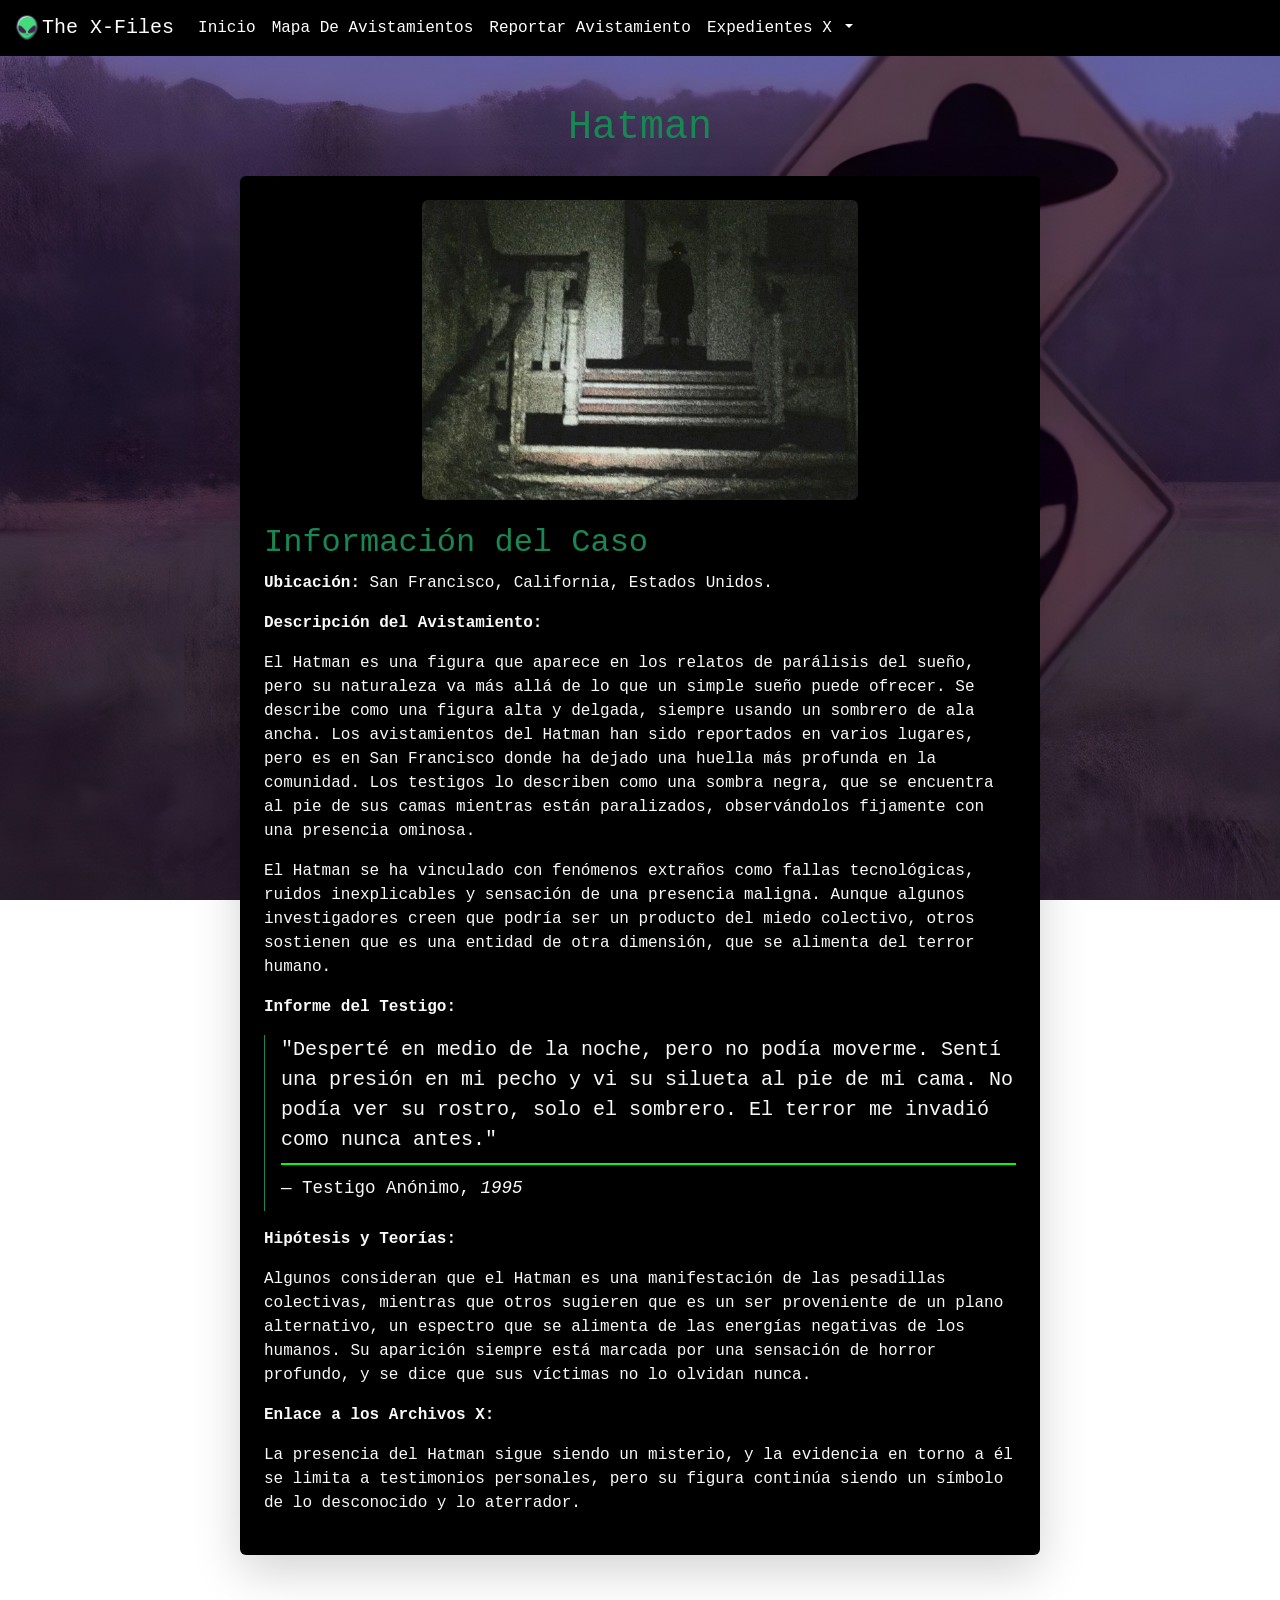
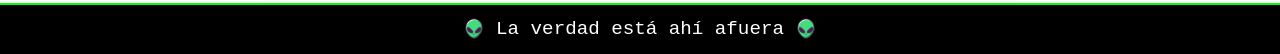
<file: hatman.html>
<!DOCTYPE html>
<html lang="en">

<head>
    <meta charset="UTF-8">
    <meta name="viewport" content="width=device-width, initial-scale=1.0">
    <title>The X-Files</title>

    <link rel="icon" href="Images/Logo.ico">

    <link href="https://cdn.jsdelivr.net/npm/bootstrap@5.3.3/dist/css/bootstrap.min.css" rel="stylesheet"
        integrity="sha384-QWTKZyjpPEjISv5WaRU9OFeRpok6YctnYmDr5pNlyT2bRjXh0JMhjY6hW+ALEwIH" crossorigin="anonymous">

    <link rel="stylesheet" href="style3.css">

</head>

<body>

    <!-- Navbar -->
    <nav class="navbar navbar-expand-lg navbar-dark bg-black">
        <div class="container-fluid">
            <a class="navbar-brand">
                <img src="Images/Logo.ico" alt="Logo" height="30" width="30">The X-Files</a>
            <button class="navbar-toggler" type="button" data-bs-toggle="collapse"
                data-bs-target="#navbarSupportedContent" aria-controls="navbarSupportedContent" aria-expanded="false"
                aria-label="Toggle navigation">
                <span class="navbar-toggler-icon"></span>
            </button>
            <div class="collapse navbar-collapse" id="navbarSupportedContent">
                <ul class="navbar-nav me-auto mb-2 mb-lg-0">
                    <li class="nav-item">
                        <a class="nav-link active" aria-current="page" href="index.html">Inicio</a>
                    </li>
                    <li class="nav-item">
                        <a class="nav-link active" href="mapa.html">Mapa De Avistamientos</a>
                    </li>
                    <li class="nav-item">
                        <a class="nav-link active" href="reporte.html">Reportar Avistamiento</a>
                    </li>
                    <li class="nav-item dropdown">
                        <a class="nav-link active dropdown-toggle" href="#" role="button" data-bs-toggle="dropdown"
                            aria-expanded="false">
                            Expedientes X
                        </a>
                        <ul class="dropdown-menu">
                            <li><a class="dropdown-item" href="flukeman.html">Flukeman</a></li>
                            <li><a class="dropdown-item" href="falkville.html">Falkville Metal Man</a></li>
                            <li><a class="dropdown-item" href="mothman.html">Mothman</a></li>
                            <li><a class="dropdown-item" href="bunnyman.html">Bunnyman</a></li>
                            <li><a class="dropdown-item" href="demondover.html">Demon Dover</a></li>
                            <li><a class="dropdown-item" href="hatman.html">Hatman</a></li>
                        </ul>
                    </li>
                </ul>
            </div>
        </div>
    </nav>

    <div class="container py-5">
        <h1 class="text-center text-success mb-4">Hatman</h1>
        <div class="bg-black text-light p-4 rounded shadow-lg mx-auto" style="max-width: 800px;">
            <div class="text-center mb-4">
                <img src="Images/Hatman.webp" class="img-fluid rounded" alt="Flukeman"
                    style="max-height: 300px; object-fit: cover;">
            </div>
            <h2 class="text-success">Información del Caso</h2>
            <p><strong>Ubicación:</strong> San Francisco, California, Estados Unidos.</p>
            <p><strong>Descripción del Avistamiento:</strong></p>
            <p>
                El Hatman es una figura que aparece en los relatos de parálisis del sueño, pero su naturaleza va más
                allá de lo que un simple sueño puede ofrecer. Se describe como una figura alta y delgada, siempre usando
                un sombrero de ala ancha. Los avistamientos del Hatman han sido reportados en varios lugares, pero es en
                San Francisco donde ha dejado una huella más profunda en la comunidad. Los testigos lo describen como
                una sombra negra, que se encuentra al pie de sus camas mientras están paralizados, observándolos
                fijamente con una presencia ominosa.
            </p>
            <p>
                El Hatman se ha vinculado con fenómenos extraños como fallas tecnológicas, ruidos inexplicables y
                sensación de una presencia maligna. Aunque algunos investigadores creen que podría ser un producto del
                miedo colectivo, otros sostienen que es una entidad de otra dimensión, que se alimenta del terror
                humano.
            </p>
            <p><strong>Informe del Testigo:</strong></p>
            <blockquote class="blockquote text-light border-start border-success ps-3">
                <p class="mb-0">
                    "Desperté en medio de la noche, pero no podía moverme. Sentí una presión en mi pecho y vi su silueta
                    al pie de mi cama. No podía ver su rostro, solo el sombrero. El terror me invadió como nunca antes."
                </p>
                <footer class="blockquote-footer text-light mt-2">Testigo Anónimo, <cite>1995</cite>
                </footer>
            </blockquote>
            <p><strong>Hipótesis y Teorías:</strong></p>
            <p>
                Algunos consideran que el Hatman es una manifestación de las pesadillas colectivas, mientras que otros
                sugieren que es un ser proveniente de un plano alternativo, un espectro que se alimenta de las energías
                negativas de los humanos. Su aparición siempre está marcada por una sensación de horror profundo, y se
                dice que sus víctimas no lo olvidan nunca.
            </p>
            <p><strong>Enlace a los Archivos X:</strong></p>
            <p>
                La presencia del Hatman sigue siendo un misterio, y la evidencia en torno a él se limita a testimonios
                personales, pero su figura continúa siendo un símbolo de lo desconocido y lo aterrador.
            </p>
        </div>
    </div>

    <!-- Reproductor de música -->
    <audio id="audioPlayer" autoplay loop>
        <source src="Audio/Materia Primoris_ The X-Files Theme (Main Title).mp3" type="audio/mpeg">
        Tu navegador no soporta el elemento de audio.
    </audio>

    <footer class="mt-auto text-center">
        <p class="mb-0">
            <!-- Imagen al principio -->
            <img src="Images/Logo.ico" alt="Alien Icono">
            La verdad está ahí afuera
            <!-- Imagen al final -->
            <img src="Images/Logo.ico" alt="Alien Icono">
        </p>
    </footer>

    <script src="https://cdn.jsdelivr.net/npm/bootstrap@5.3.3/dist/js/bootstrap.bundle.min.js"
        integrity="sha384-YvpcrYf0tY3lHB60NNkmXc5s9fDVZLESaAA55NDzOxhy9GkcIdslK1eN7N6jIeHz"
        crossorigin="anonymous"></script>

    <script src="script.js"></script>

</body>

</html>
</file>
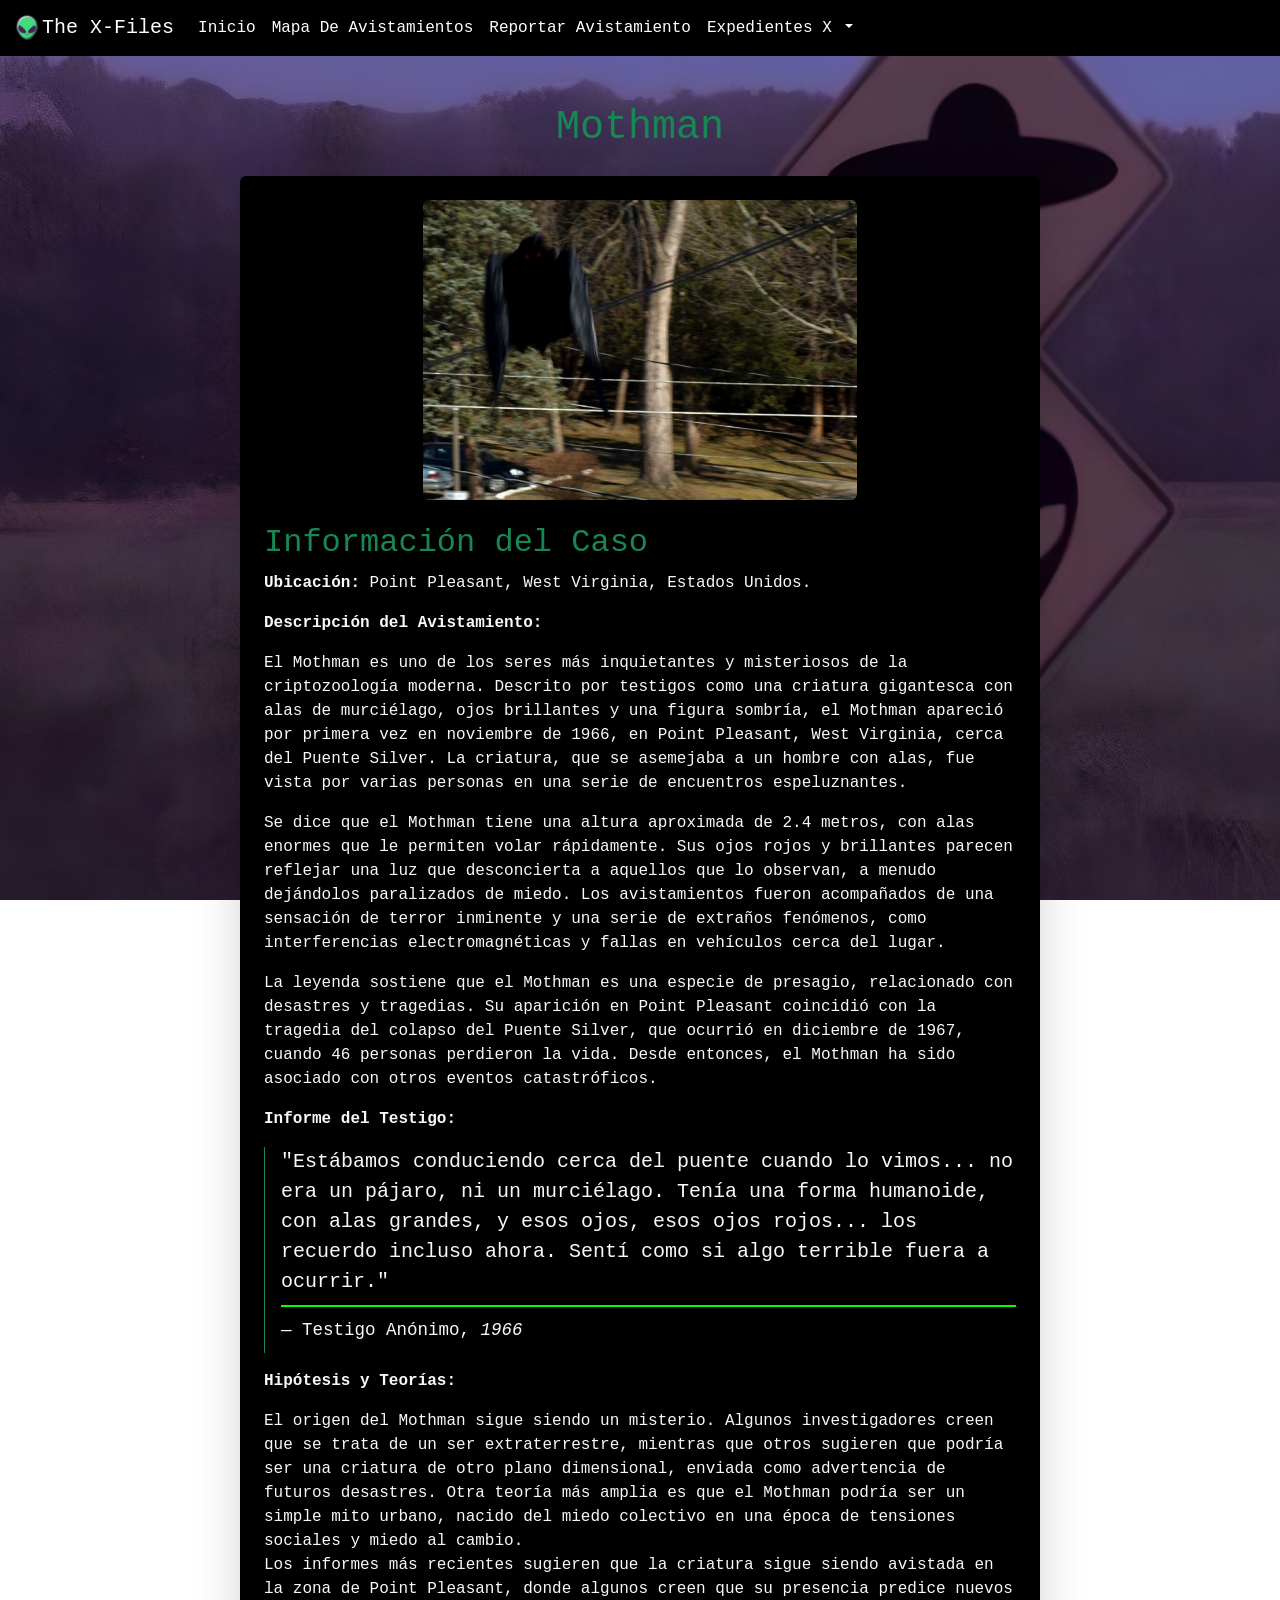
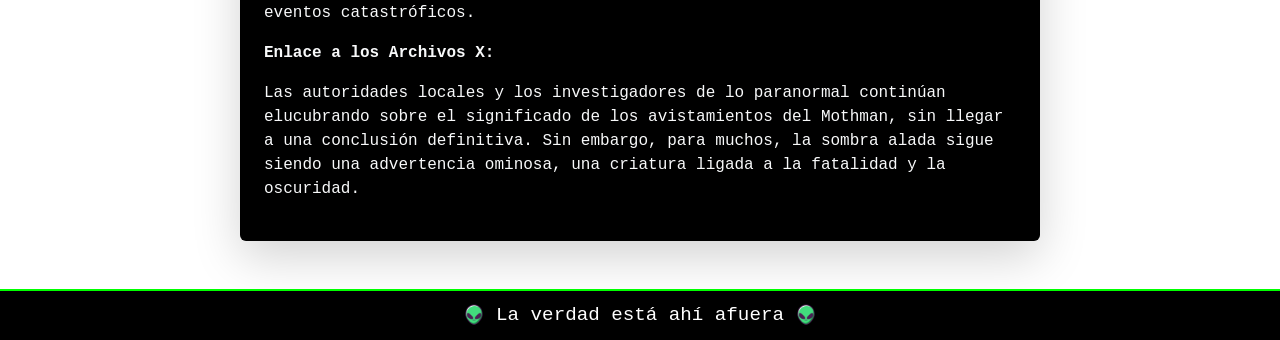
<file: mothman.html>
<!DOCTYPE html>
<html lang="en">

<head>
    <meta charset="UTF-8">
    <meta name="viewport" content="width=device-width, initial-scale=1.0">
    <title>The X-Files</title>

    <link rel="icon" href="Images/Logo.ico">

    <link href="https://cdn.jsdelivr.net/npm/bootstrap@5.3.3/dist/css/bootstrap.min.css" rel="stylesheet"
        integrity="sha384-QWTKZyjpPEjISv5WaRU9OFeRpok6YctnYmDr5pNlyT2bRjXh0JMhjY6hW+ALEwIH" crossorigin="anonymous">

    <link rel="stylesheet" href="style3.css">

</head>

<body>

    <!-- Navbar -->
    <nav class="navbar navbar-expand-lg navbar-dark bg-black">
        <div class="container-fluid">
            <a class="navbar-brand">
                <img src="Images/Logo.ico" alt="Logo" height="30" width="30">The X-Files</a>
            <button class="navbar-toggler" type="button" data-bs-toggle="collapse"
                data-bs-target="#navbarSupportedContent" aria-controls="navbarSupportedContent" aria-expanded="false"
                aria-label="Toggle navigation">
                <span class="navbar-toggler-icon"></span>
            </button>
            <div class="collapse navbar-collapse" id="navbarSupportedContent">
                <ul class="navbar-nav me-auto mb-2 mb-lg-0">
                    <li class="nav-item">
                        <a class="nav-link active" aria-current="page" href="index.html">Inicio</a>
                    </li>
                    <li class="nav-item">
                        <a class="nav-link active" href="mapa.html">Mapa De Avistamientos</a>
                    </li>
                    <li class="nav-item">
                        <a class="nav-link active" href="reporte.html">Reportar Avistamiento</a>
                    </li>
                    <li class="nav-item dropdown">
                        <a class="nav-link active dropdown-toggle" href="#" role="button" data-bs-toggle="dropdown"
                            aria-expanded="false">
                            Expedientes X
                        </a>
                        <ul class="dropdown-menu">
                            <li><a class="dropdown-item" href="flukeman.html">Flukeman</a></li>
                            <li><a class="dropdown-item" href="falkville.html">Falkville Metal Man</a></li>
                            <li><a class="dropdown-item" href="mothman.html">Mothman</a></li>
                            <li><a class="dropdown-item" href="bunnyman.html">Bunnyman</a></li>
                            <li><a class="dropdown-item" href="demondover.html">Demon Dover</a></li>
                            <li><a class="dropdown-item" href="hatman.html">Hatman</a></li>
                        </ul>
                    </li>
                </ul>
            </div>
        </div>
    </nav>

    <div class="container py-5">
        <h1 class="text-center text-success mb-4">Mothman</h1>
        <div class="bg-black text-light p-4 rounded shadow-lg mx-auto" style="max-width: 800px;">
            <div class="text-center mb-4">
                <img src="Images/Mothman.jpeg" class="img-fluid rounded" alt="Flukeman"
                    style="max-height: 300px; object-fit: cover;">
            </div>
            <h2 class="text-success">Información del Caso</h2>
            <p><strong>Ubicación:</strong> Point Pleasant, West Virginia, Estados Unidos.</p>
            <p><strong>Descripción del Avistamiento:</strong></p>
            <p>
                El Mothman es uno de los seres más inquietantes y misteriosos de la criptozoología moderna. Descrito por
                testigos como una criatura gigantesca con alas de murciélago, ojos brillantes y una figura sombría, el
                Mothman apareció por primera vez en noviembre de 1966, en Point Pleasant, West Virginia, cerca del
                Puente Silver. La criatura, que se asemejaba a un hombre con alas, fue vista por varias personas en una
                serie de encuentros espeluznantes.
            </p>
            <p>
                Se dice que el Mothman tiene una altura aproximada de 2.4 metros, con alas enormes que le permiten volar
                rápidamente. Sus ojos rojos y brillantes parecen reflejar una luz que desconcierta a aquellos que lo
                observan, a menudo dejándolos paralizados de miedo. Los avistamientos fueron acompañados de una
                sensación de terror inminente y una serie de extraños fenómenos, como interferencias electromagnéticas y
                fallas en vehículos cerca del lugar.
            </p>
            <p>
                La leyenda sostiene que el Mothman es una especie de presagio, relacionado con desastres y tragedias. Su
                aparición en Point Pleasant coincidió con la tragedia del colapso del Puente Silver, que ocurrió en
                diciembre de 1967, cuando 46 personas perdieron la vida. Desde entonces, el Mothman ha sido asociado con
                otros eventos catastróficos.
            </p>
            <p><strong>Informe del Testigo:</strong></p>
            <blockquote class="blockquote text-light border-start border-success ps-3">
                <p class="mb-0">
                    "Estábamos conduciendo cerca del puente cuando lo vimos... no era un pájaro, ni un murciélago. Tenía
                    una forma humanoide, con alas grandes, y esos ojos, esos ojos rojos... los recuerdo incluso ahora.
                    Sentí como si algo terrible fuera a ocurrir."
                </p>
                <footer class="blockquote-footer text-light mt-2">Testigo Anónimo, <cite>1966</cite>
                </footer>
            </blockquote>
            <p><strong>Hipótesis y Teorías:</strong></p>
            <p>
                El origen del Mothman sigue siendo un misterio. Algunos investigadores creen que se trata de un ser
                extraterrestre, mientras que otros sugieren que podría ser una criatura de otro plano dimensional,
                enviada como advertencia de futuros desastres. Otra teoría más amplia es que el Mothman podría ser un
                simple mito urbano, nacido del miedo colectivo en una época de tensiones sociales y miedo al cambio.<br>
                Los informes más recientes sugieren que la criatura sigue siendo avistada en la zona de Point Pleasant,
                donde algunos creen que su presencia predice nuevos eventos catastróficos.
            </p>
            <p><strong>Enlace a los Archivos X:</strong></p>
            <p>
                Las autoridades locales y los investigadores de lo paranormal continúan elucubrando sobre el significado
                de los avistamientos del Mothman, sin llegar a una conclusión definitiva. Sin embargo, para muchos, la
                sombra alada sigue siendo una advertencia ominosa, una criatura ligada a la fatalidad y la
                oscuridad.
            </p>
        </div>
    </div>

    <!-- Reproductor de música -->
    <audio id="audioPlayer" autoplay loop>
        <source src="Audio/Materia Primoris_ The X-Files Theme (Main Title).mp3" type="audio/mpeg">
        Tu navegador no soporta el elemento de audio.
    </audio>

    <footer class="mt-auto text-center">
        <p class="mb-0">
            <!-- Imagen al principio -->
            <img src="Images/Logo.ico" alt="Alien Icono">
            La verdad está ahí afuera
            <!-- Imagen al final -->
            <img src="Images/Logo.ico" alt="Alien Icono">
        </p>
    </footer>

    <script src="https://cdn.jsdelivr.net/npm/bootstrap@5.3.3/dist/js/bootstrap.bundle.min.js"
        integrity="sha384-YvpcrYf0tY3lHB60NNkmXc5s9fDVZLESaAA55NDzOxhy9GkcIdslK1eN7N6jIeHz"
        crossorigin="anonymous"></script>

    <script src="script.js"></script>

</body>

</html>
</file>
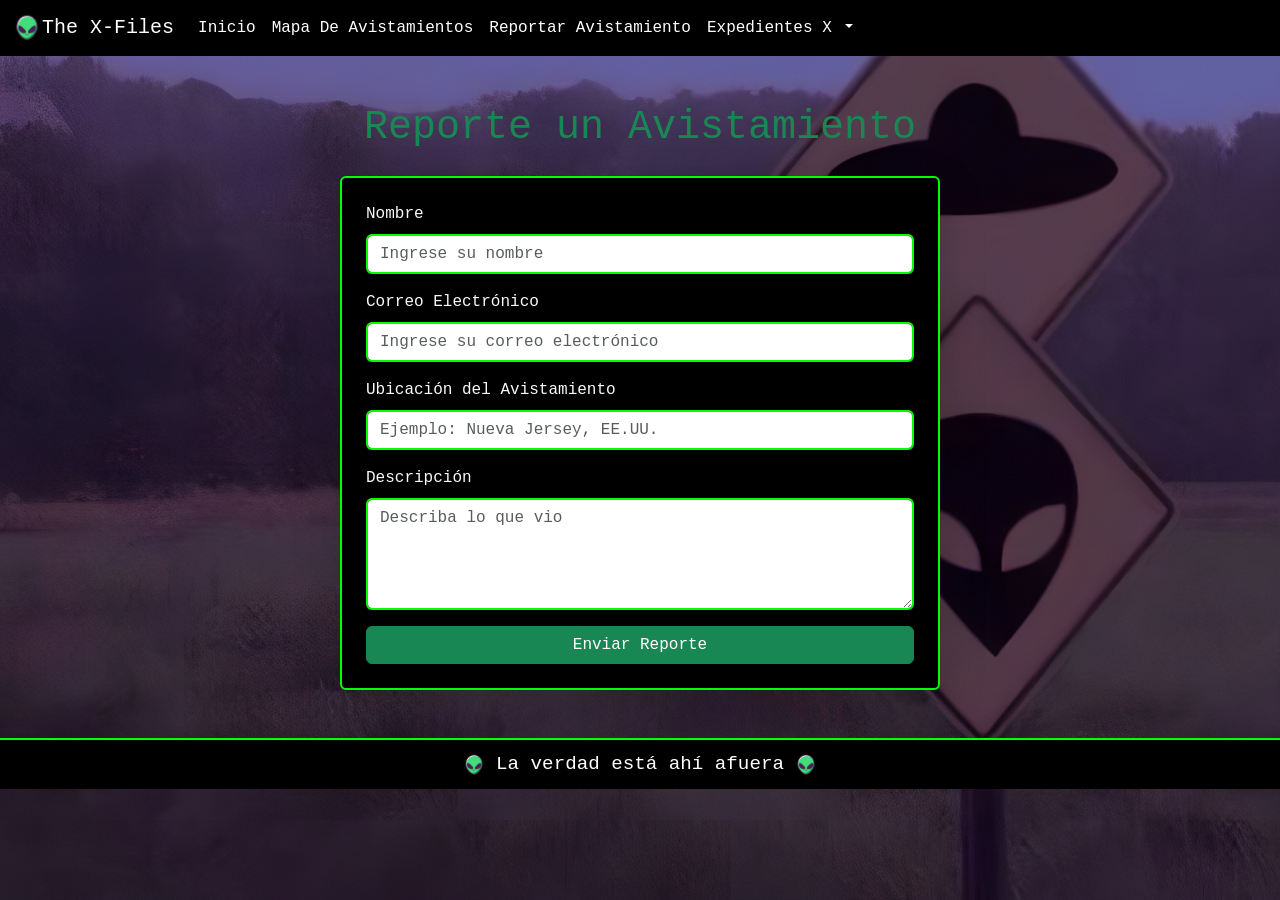
<file: reporte.html>
<!DOCTYPE html>
<html lang="en">
<head>
    <meta charset="UTF-8">
    <meta name="viewport" content="width=device-width, initial-scale=1.0">
    <title>The X-Files</title>

    <link rel="icon" href="Images/Logo.ico">

    <link href="https://cdn.jsdelivr.net/npm/bootstrap@5.3.3/dist/css/bootstrap.min.css" rel="stylesheet"
        integrity="sha384-QWTKZyjpPEjISv5WaRU9OFeRpok6YctnYmDr5pNlyT2bRjXh0JMhjY6hW+ALEwIH" crossorigin="anonymous">

        <link rel="stylesheet" href="style2.css">

</head>
<body class="bg-black">

    <!-- Navbar -->
    <nav class="navbar navbar-expand-lg navbar-dark bg-black">
        <div class="container-fluid">
            <a class="navbar-brand">
                <img src="Images/Logo.ico" alt="Logo" height="30" width="30">The X-Files</a>
            <button class="navbar-toggler" type="button" data-bs-toggle="collapse"
                data-bs-target="#navbarSupportedContent" aria-controls="navbarSupportedContent" aria-expanded="false"
                aria-label="Toggle navigation">
                <span class="navbar-toggler-icon"></span>
            </button>
            <div class="collapse navbar-collapse" id="navbarSupportedContent">
                <ul class="navbar-nav me-auto mb-2 mb-lg-0">
                    <li class="nav-item">
                        <a class="nav-link active" aria-current="page" href="index.html">Inicio</a>
                    </li>
                    <li class="nav-item">
                        <a class="nav-link active" href="mapa.html">Mapa De Avistamientos</a>
                    </li>
                    <li class="nav-item">
                        <a class="nav-link active" href="reporte.html">Reportar Avistamiento</a>
                    </li>
                    <li class="nav-item dropdown">
                        <a class="nav-link active dropdown-toggle" href="#" role="button" data-bs-toggle="dropdown"
                            aria-expanded="false">
                            Expedientes X
                        </a>
                        <ul class="dropdown-menu">
                            <li><a class="dropdown-item" href="flukeman.html">Flukeman</a></li>
                            <li><a class="dropdown-item" href="falkville.html">Falkville Metal Man</a></li>
                            <li><a class="dropdown-item" href="mothman.html">Mothman</a></li>
                            <li><a class="dropdown-item" href="bunnyman.html">Bunnyman</a></li>
                            <li><a class="dropdown-item" href="demondover.html">Demon Dover</a></li>
                            <li><a class="dropdown-item" href="hatman.html">Hatman</a></li>
                        </ul>
                    </li>
                </ul>
            </div>
        </div>
    </nav>

        <div class="container py-5">
            <h1 class="text-center text-success mb-4">Reporte un Avistamiento</h1>
            <form id="avistamiento-form" class="text-light p-4 rounded shadow-lg mx-auto" style="max-width: 600px;">
                <div class="mb-3">
                    <label for="nombre" class="form-label">Nombre</label>
                    <input type="text" id="nombre" class="form-control" placeholder="Ingrese su nombre" required>
                </div>
                <div class="mb-3">
                    <label for="email" class="form-label">Correo Electrónico</label>
                    <input type="email" id="email" class="form-control" placeholder="Ingrese su correo electrónico" required>
                </div>
                <div class="mb-3">
                    <label for="ubicacion" class="form-label">Ubicación del Avistamiento</label>
                    <input type="text" id="ubicacion" class="form-control" placeholder="Ejemplo: Nueva Jersey, EE.UU." required>
                </div>
                <div class="mb-3">
                    <label for="descripcion" class="form-label">Descripción</label>
                    <textarea id="descripcion" class="form-control" rows="4" placeholder="Describa lo que vio" required></textarea>
                </div>
                <button type="submit" class="btn btn-success w-100">Enviar Reporte</button>
            </form>
            <div id="confirmacion" class="alert alert-success text-center mt-4 d-none text-bg-dark" role="alert">
                Gracias por enviar tu reporte, el agente Mulder o la agente Scully tomarán tu caso y se contactarán contigo.
            </div>
        </div>

        <footer class="mt-auto text-center">
            <p class="mb-0">
                <!-- Imagen al principio -->
                <img src="Images/Logo.ico" alt="Alien Icono">
                La verdad está ahí afuera
                <!-- Imagen al final -->
                <img src="Images/Logo.ico" alt="Alien Icono">
            </p>
        </footer>

        <!-- Reproductor de música -->
    <audio id="audioPlayer" autoplay loop>
        <source src="Audio/Materia Primoris_ The X-Files Theme (Main Title).mp3" type="audio/mpeg">
        Tu navegador no soporta el elemento de audio.
    </audio>
    

    <script src="https://cdn.jsdelivr.net/npm/bootstrap@5.3.3/dist/js/bootstrap.bundle.min.js"
        integrity="sha384-YvpcrYf0tY3lHB60NNkmXc5s9fDVZLESaAA55NDzOxhy9GkcIdslK1eN7N6jIeHz"
        crossorigin="anonymous"></script>

        <script src="script2.js"></script>
    
</body>
</html>
</file>
<file: style.css>
body {
    background: url('Images/02.jpg') no-repeat center center fixed;
    background-position: center;
    background-size: cover;
    background-repeat: no-repeat;    
    margin: 0;
    padding: 0;
}

.card:hover {
    transform: scale(1.05);
    transition: 0.3s;
}

.hero {
    height: 60vh;
    color: #fff;
    justify-content: center;
    align-items: center;
    text-shadow: 2px 2px 8px #000;
}

#audioPlayer {
    display: none; /* Oculta el reproductor */
}

footer {
    border-top: 2px solid #00ff00; /* Borde superior */
    background-color: #000;    /* Fondo del pie de página */
    color: #fff;               /* Color del texto */
    padding: 10px 0;             /* Espaciado interno */
}

footer p {
    font-size: 1.2rem; /* Tamaño del texto */
    display: flex;
    justify-content: center; /* Centrar el contenido */
    align-items: center;     /* Centrar verticalmente */
    gap: 10px;               /* Espacio entre iconos y texto */
}

footer img {
    width: 24px; /* Tamaño de los iconos */
    height: 24px;
}
</file>
<file: style3.css>
body {
    font-family: 'Courier New', Courier, monospace;
    background: url('Images/02.jpg') no-repeat center center fixed;
    background-position: center;
    background-size: cover;
    background-repeat: no-repeat;    
    margin: 0;
    padding: 0;
}

.card {
    border: 2px solid #00ff00;
    box-shadow: 0 4px 10px rgba(0, 0, 0, 0.5);
}

.card-img-top {
    border-bottom: 2px solid #00ff00;
}

blockquote {
    border-left: 4px solid #00ff00;
    padding-left: 10px;
}

footer {
    border-top: 2px solid #00ff00; /* Borde superior */
    background-color: #000;    /* Fondo del pie de página */
    color: #fff;               /* Color del texto */
    padding: 10px 0;             /* Espaciado interno */
}

footer p {
    font-size: 1.2rem; /* Tamaño del texto */
    display: flex;
    justify-content: center; /* Centrar el contenido */
    align-items: center;     /* Centrar verticalmente */
    gap: 10px;               /* Espacio entre iconos y texto */
}

footer img {
    width: 24px; /* Tamaño de los iconos */
    height: 24px;
}

#audioPlayer {
    display: none; /* Oculta el reproductor */
}
</file>
<file: style2.css>
body {
    font-family: 'Courier New', Courier, monospace;
    background: url('Images/02.jpg') no-repeat center center fixed;
    background-position: center;
    background-size: cover;
    background-repeat: no-repeat;    
    margin: 0;
    padding: 0;
}

form {
    background-color: black;
    padding: 20px;
    border-radius: 10px;
    border: 2px solid #00ff00;
}

form .form-control {
    border: 2px solid #00ff00;
    background-color: white;
    color: #ecf0f1;
}

form .form-control:focus {
    border-color: black;
    box-shadow: 0 0 5px rgba(0, 0, 0, 0.8);
}

form button {
    transition: background-color 0.3s ease;
}

form button:hover {
    background-color: #000000;
}

footer {
    border-top: 2px solid #00ff00; /* Borde superior */
    background-color: #000;    /* Fondo del pie de página */
    color: #fff;               /* Color del texto */
    padding: 10px 0;             /* Espaciado interno */
}

footer p {
    font-size: 1.2rem; /* Tamaño del texto */
    display: flex;
    justify-content: center; /* Centrar el contenido */
    align-items: center;     /* Centrar verticalmente */
    gap: 10px;               /* Espacio entre iconos y texto */
}

footer img {
    width: 24px; /* Tamaño de los iconos */
    height: 24px;
}
</file>
